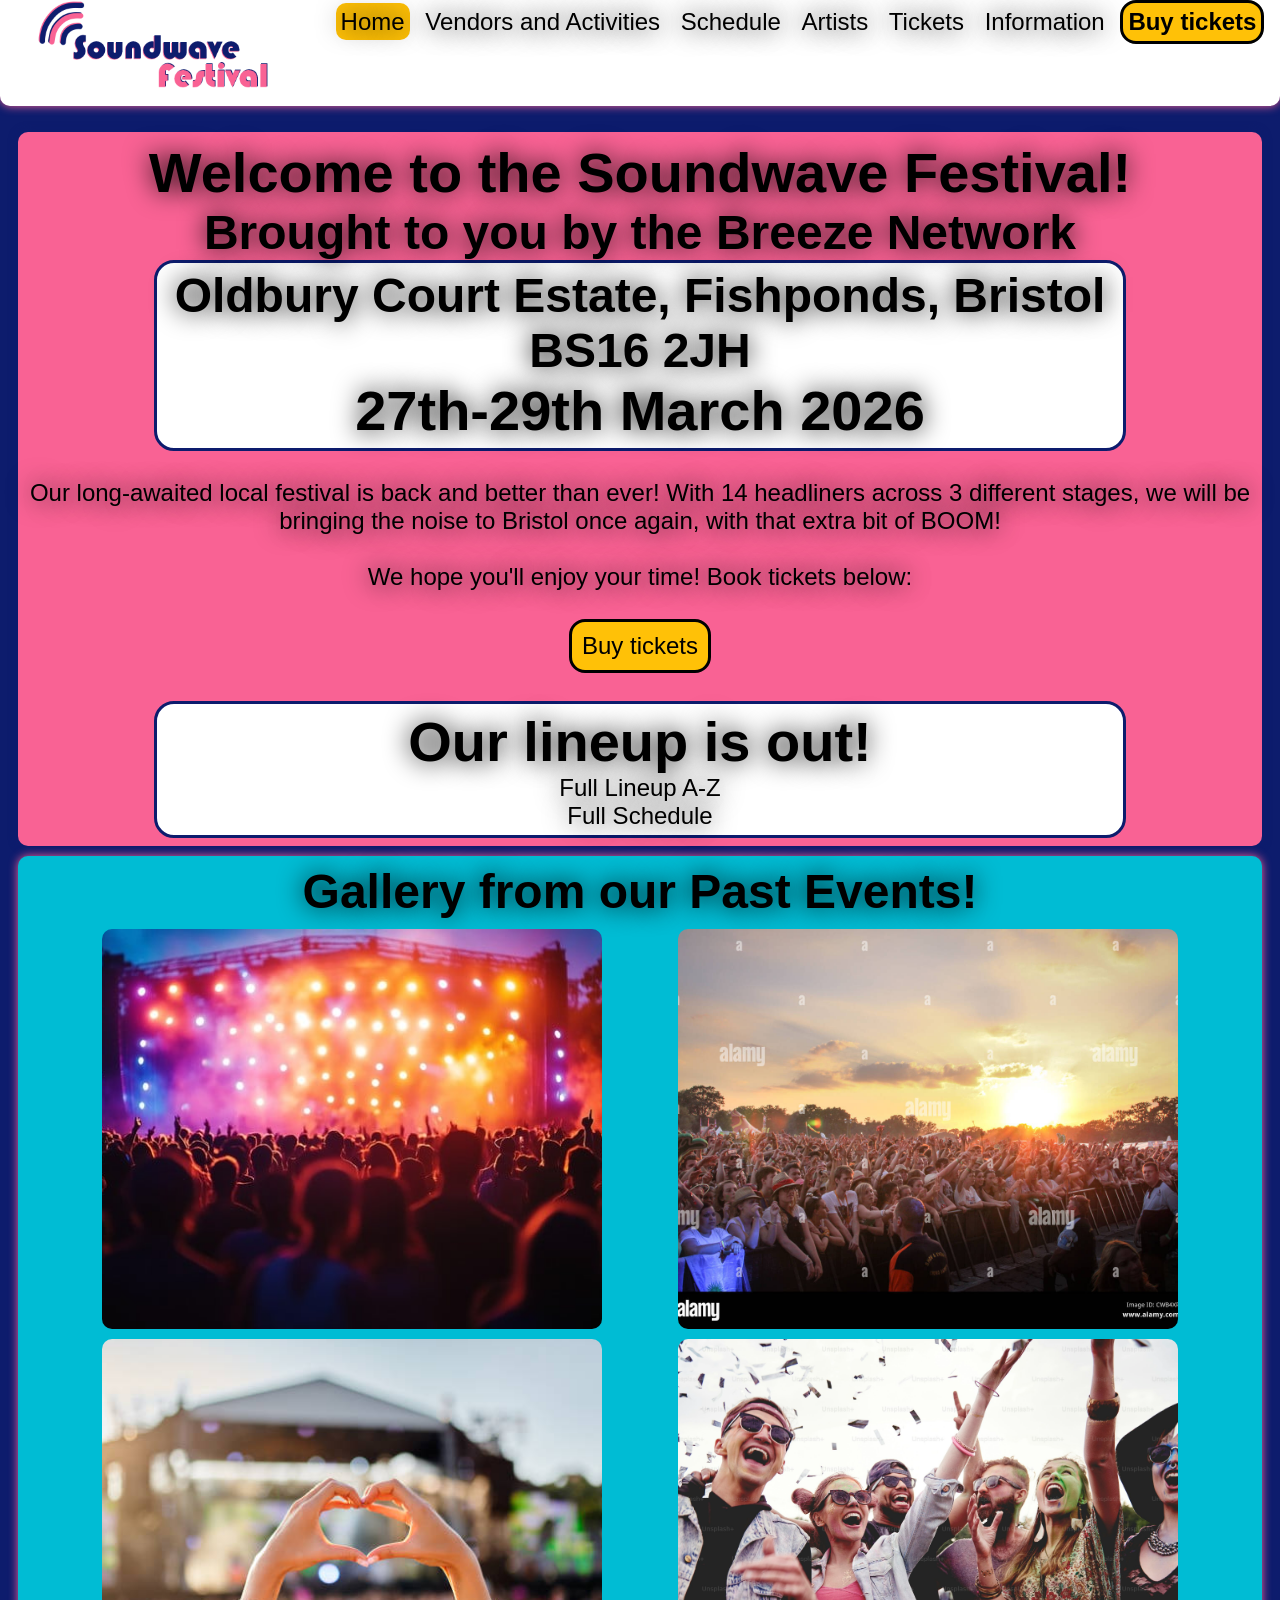
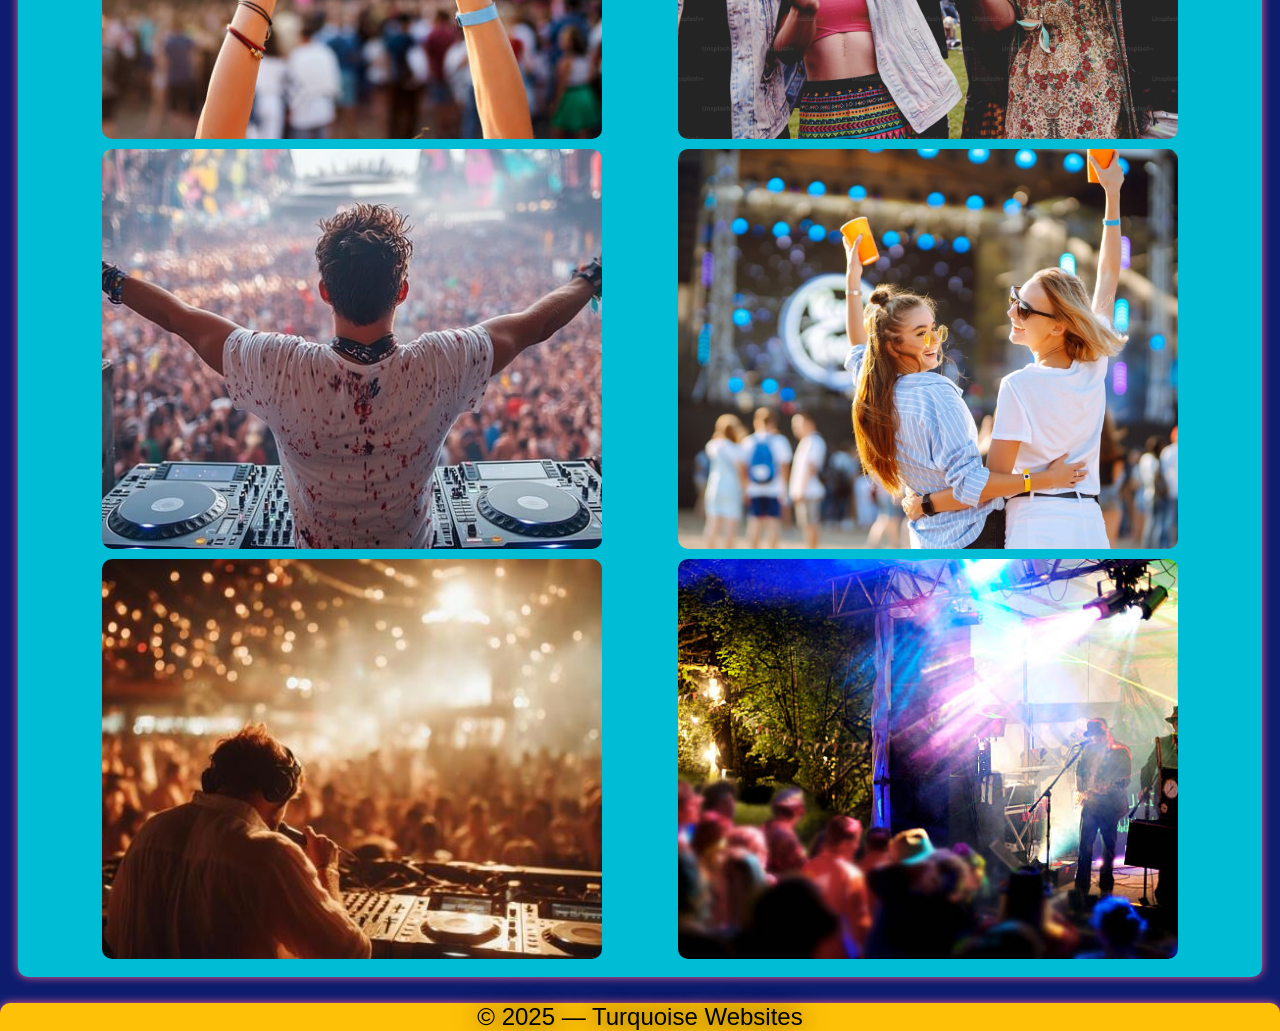
<file: html/index.html>
<!DOCTYPE html>
<html lang="en">
<head>
    <meta charset="UTF-8">
    <meta name="viewport" content="width=device-width, initial-scale=1.0">
    <link rel="icon" type="image/x-icon" href="img/logo1.png">
    <link rel="stylesheet" href="../css/style.css">
    <script src="../js/script.js"></script>
    <title>Soundwave Festival | Home
    </title>
</head>
<body>
    <header>
        <nav class="section-white">
            <div class="logo">
                <img src="img/event-logo.png" alt="logo">
            </div>
            <div class="hamburger-container">
                <div class="hamburger">
                    <!--checkbox-->
                    <input type="checkbox">

                    <!--3 spans-->
                    <span></span>
                    <span></span>
                    <span></span>

                    <!--menu items-->
                    <div class="hamburger-links">
                        <a href="index.html" class="active-hamburger">Home</a><br>
                        <a href="activities.html">Vendors and Activities</a><br>
                        <a href="schedule.html">Schedule</a><br>
                        <a href="artists-page.html">Artists</a><br>
                        <a href="tickets.html">Tickets</a><br>
                        <a href="contact-us.html">Information</a><br><br>
                        <a href="#" class="linkbutton"><strong>Buy tickets</strong></a>
                    </div>
                </div>
            </div>
            <div class="navbar">
                <a href="index.html" class="active-page">Home</a>
                <a href="activities.html">Vendors and Activities</a>
                <a href="schedule.html">Schedule</a>
                <a href="artists-page.html">Artists</a>
                <a href="tickets.html">Tickets</a>
                <a href="contact-us.html">Information</a>
                <a href="#" class="linkbutton" id="navbuytickets"><strong>Buy tickets</strong></a>
            </div>
        </nav>
    </header>
    <main>
        <section class="section-pink">
            <h1>Welcome to the Soundwave Festival!</h1>
            <!--img here? i need to make a logo-->
            <h2>Brought to you by the Breeze Network</h2>
            <div class="bgtext">
                <h2>Oldbury Court Estate, Fishponds, Bristol BS16 2JH</h2>
                <h1>27th-29th March 2026</h1>
            </div>
            <br>
            <p>Our long-awaited local festival is back and better than ever! With 14 headliners across 3 different stages, we will be bringing the noise to Bristol once again, with that extra bit of BOOM!</p>
            <br>
            <p>We hope you'll enjoy your time! Book tickets below:</p>
            <br>
            <div class="linkbutton">
                <a href="#">Buy tickets</a>
            </div>
            <br><br>
            <div class="bgtext">
                <h1>Our lineup is out!</h1>
                <a href="artists-page.html">Full Lineup A-Z</a><br>
                <a href="schedule.html">Full Schedule</a>
            </div>
        </section>

        <section class="section-turquoise">
            <h2>Gallery from our Past Events!</h2>
            <div class="gallery">
                <!--showcase of different images in a flexbox wrapper-->
                <img src="img/image01.png" alt="Image">
                <img src="img/image02.png" alt="Image">
                <img src="img/image03.png" alt="Image">
                <img src="img/image04.png" alt="Image">
                <img src="img/image05.png" alt="Image">
                <img src="img/image06.png" alt="Image">
                <img src="img/image07.png" alt="Image">
                <img src="img/image08.png" alt="Image">
            </div>
        </section>
    </main>
    <footer class="section-yellow">
        
        <span>&copy; 2025 &mdash; Turquoise Websites</span>
    </footer>
</body>
</html>
</file>
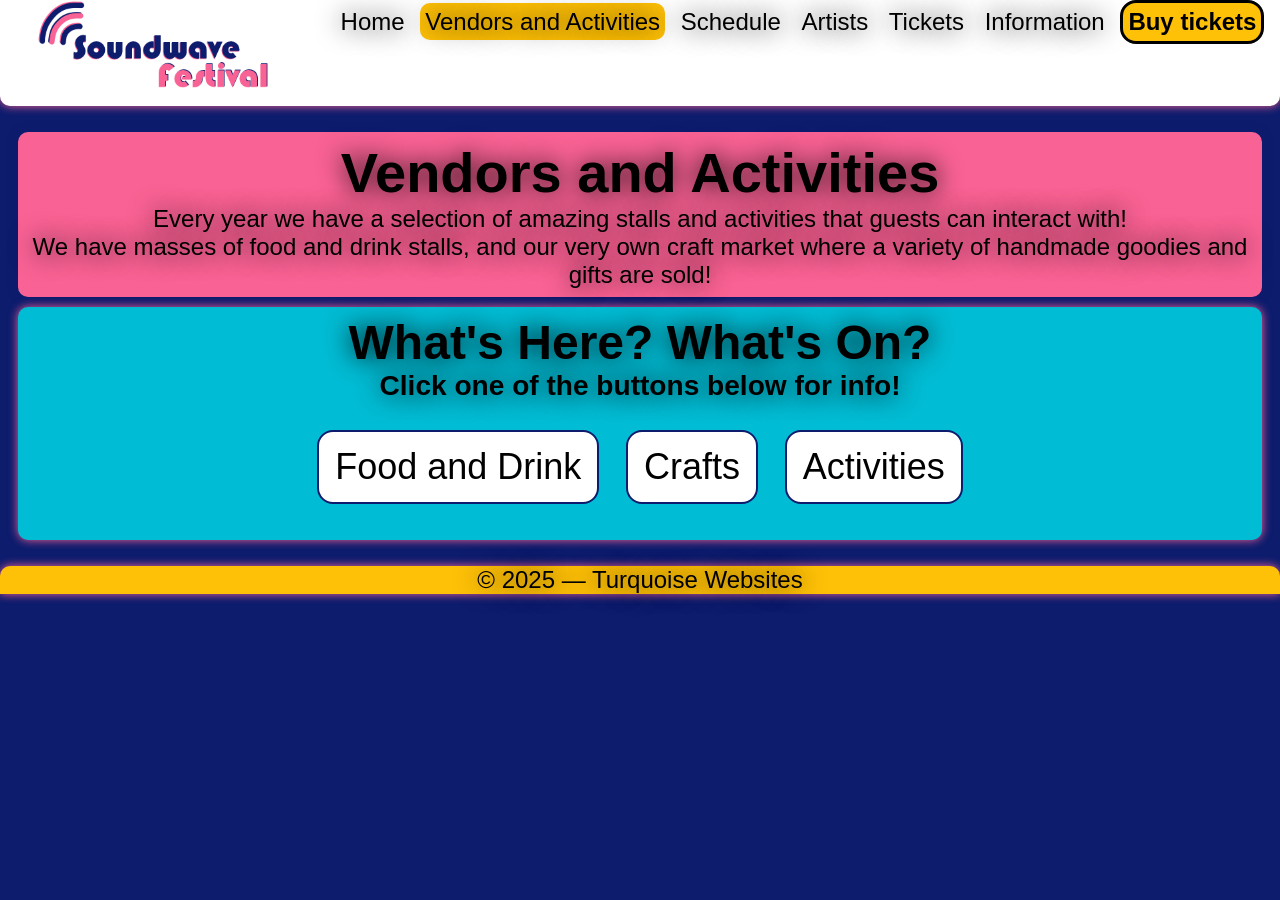
<file: html/activities.html>
<!DOCTYPE html>
<html lang="en">
<head>
    <meta charset="UTF-8">
    <meta name="viewport" content="width=device-width, initial-scale=1.0">
    <link rel="icon" type="image/x-icon" href="img/logo1.png">
    <link rel="stylesheet" href="../css/style.css">
    <script src="../js/script.js"></script>
    <title>Soundwave Festival | Vendors and Activities</title>
</head>
<body>
    <header>
        <nav class="section-white">
            <div class="logo">
                <img src="img/event-logo.png" alt="logo">
            </div>
            <div class="hamburger-container">
                <div class="hamburger">
                    <!--checkbox-->
                    <input type="checkbox">

                    <!--3 spans-->
                    <span></span>
                    <span></span>
                    <span></span>

                    <!--menu items-->
                    <div class="hamburger-links">
                        <a href="index.html">Home</a><br>
                        <a href="activities.html" class="active-hamburger">Vendors and Activities</a><br>
                        <a href="schedule.html">Schedule</a><br>
                        <a href="artists-page.html">Artists</a><br>
                        <a href="tickets.html">Tickets</a><br>
                        <a href="contact-us.html">Information</a><br><br>
                        <a href="#" class="linkbutton"><strong>Buy tickets</strong></a>
                    </div>
                </div>
            </div>
            <div class="navbar">
                <a href="index.html">Home</a>
                <a href="activities.html" class="active-page">Vendors and Activities</a>
                <a href="schedule.html">Schedule</a>
                <a href="artists-page.html">Artists</a>
                <a href="tickets.html">Tickets</a>
                <a href="contact-us.html">Information</a>
                <a href="#" class="linkbutton"><strong>Buy tickets</strong></a>
            </div>
        </nav>
    </header>
    <main>
        <section class="section-pink">
            <h1>Vendors and Activities</h1>
            <p>Every year we have a selection of amazing stalls and activities that guests can interact with!</p>
            <p>We have masses of food and drink stalls, and our very own craft market where a variety of handmade goodies and gifts are sold!</p>
        </section>

        <section class="section-turquoise">
            <h2>What's Here? What's On?</h2>
            <h3>Click one of the buttons below for info!</h3>
            <br>
            <div class="tab-container">
                <button class="tablinks" onclick="openTab(event, 'foodStalls')">Food and Drink</button>
                <button class="tablinks" onclick="openTab(event, 'crafts')">Crafts</button>
                <button class="tablinks" onclick="openTab(event, 'activities')">Activities</button>
            </div>
            <br>
            <div id="foodStalls" class="tabcontent">
                <h1 class="bgtext">Food Stalls A-Z</h1>
                <br>
                <ul>
                    <li>A Taste of The Asian Spice - Asian Fusion BBQ</li>
                    <li>Choco-Rock Your World - Handmade Chocolate Treats</li>
                    <li>Dan's Kitchen - Fries, Burgers, Pizzas, more</li>
                    <li>Delighto - Home-Made Ice Cream</li>
                    <li>Eatin' Vegan and Co. - Vegan Food</li>
                    <li>Greek Street Food - Chicken Gyros, Pork Gyros, Falafel, more</li>
                    <li>Green Greens - Salad Bar</li>
                    <li>Loaded - Burgers and Fries</li>
                    <li>Mexico Eateria - Tacos, Burritos, more</li>
                    <li>Supersonic Churros</li>
                    <li>Wafflelicious - Waffles</li>
                </ul>
                <br>
                <h1 class="bgtext">Drinks A-Z</h1>
                <br>
                <h2>18+ Only</h2>
                <ul>
                    <li>The Lounge - Bar</li>
                    <li>Soundwave Bar</li>
                </ul>
                <h2>All Ages</h2>
                <ul>
                    <li>More and More and More Milkshake</li>
                    <li>The Smoothie Tent</li>
                    <li>Tropical Escape - Summer-Themed Drinks</li>
                </ul>
                <br>
                <h3 class="bgtext">Also, look out for our giant water dispensers anywhere in the festival!</h3>
                <h4>They are constantly refilled to ensure no one goes dehydrated!</h4>
            </div>
            <div id="crafts" class="tabcontent">
                <h1 class="bgtext">Our Craft Market</h1>
                <br>
                <h3>Artwork Poster Stalls - list of vendors:</h3>
                <ul>
                    <li>A Tad Strange</li>
                    <li>Agent Stoates - Digital Artist</li>
                    <li>BreezyHarlequin</li>
                    <li>Flora Murdoch</li>
                    <li>FlyingSquirrelArt</li>
                    <li>John Ledger Art</li>
                    <li>Marzipansy</li>
                    <li>Squashnugget</li>
                    <li>Tetra Raccoon</li>
                </ul>
                <br>
                <h3>Other Craft Stalls - list:</h3>
                <ul>
                    <li>AmaryllisCoral - Handmade Coasters and Badges</li>
                    <li>Fantastic Flower Boxes - Handmade Wooden Craft Boxes</li>
                    <li>Ecletic Jewellery - Handmade Jewellery</li>
                    <li>Lush Official Stall - Handmade Cosmetics, Bath Bombs, Fragrances, more</li>
                    <li>Magnetic Games by The Royce Brothers</li>
                    <li>Mushroomy Miracles - Handmade Mushroom-Themed Stuff</li>
                    <li>Ocean Palace Custom Soaps</li>
                    <li>PikoPark - Coasters, Mugs, more</li>
                    <li>Splendiferous Creations - Handmade Cards, Posters, more</li>
                    <li>The Wyld - Fabric and Leather Earrings</li>
                    <li>ThriceCoffee's Shop - Magnets, Buttons, Badges, more</li>
                    <li>Ukiyo - Handmade Sewing Projects</li>
                </ul>
                <h2>18+ Only</h2>
                <ul>
                    <li>Craze's Tattoo Parlour</li>
                </ul>
                <br>
            </div>
            <div id="activities" class="tabcontent">
                <h1 class="bgtext">Interactive Activities and Events</h1>
                <br>
                <h3>Lawn Games - list:</h3>
                <ul>
                    <li>Giant Jenga</li>
                    <li>Croquet</li>
                    <li>Bocce Ball</li>
                    <li>Ring Toss</li>
                    <li>Cornhole</li>
                    <li>Horseshoes</li>
                    <li>Capture The Flag*</li>
                    <li>Skittles</li>
                    <li>Limbo</li>
                </ul>
                <br>
                <h3>Other Activities - list:</h3>
                <ul>
                    <li>Photo Zones</li>
                    <li>Face Painting</li>
                    <li>Art Workshops*</li>
                    <li>Raffles*</li>
                    <li>Motorcycle Stunt Shows - on the Promenade stage</li>
                    <li>Stand-Up Comedians - on the Big Top stage</li>
                    <li>Dress Up Area</li>
                </ul>
                <br>
                <p>* = these activities are split into a separate session/separate sessions at different times - check the schedule page for more info</p>
            </div>
        </section>
    </main>
    <footer class="section-yellow">
        
        <span>&copy; 2025 &mdash; Turquoise Websites</span>
    </footer>
</body>
</html>
</file>
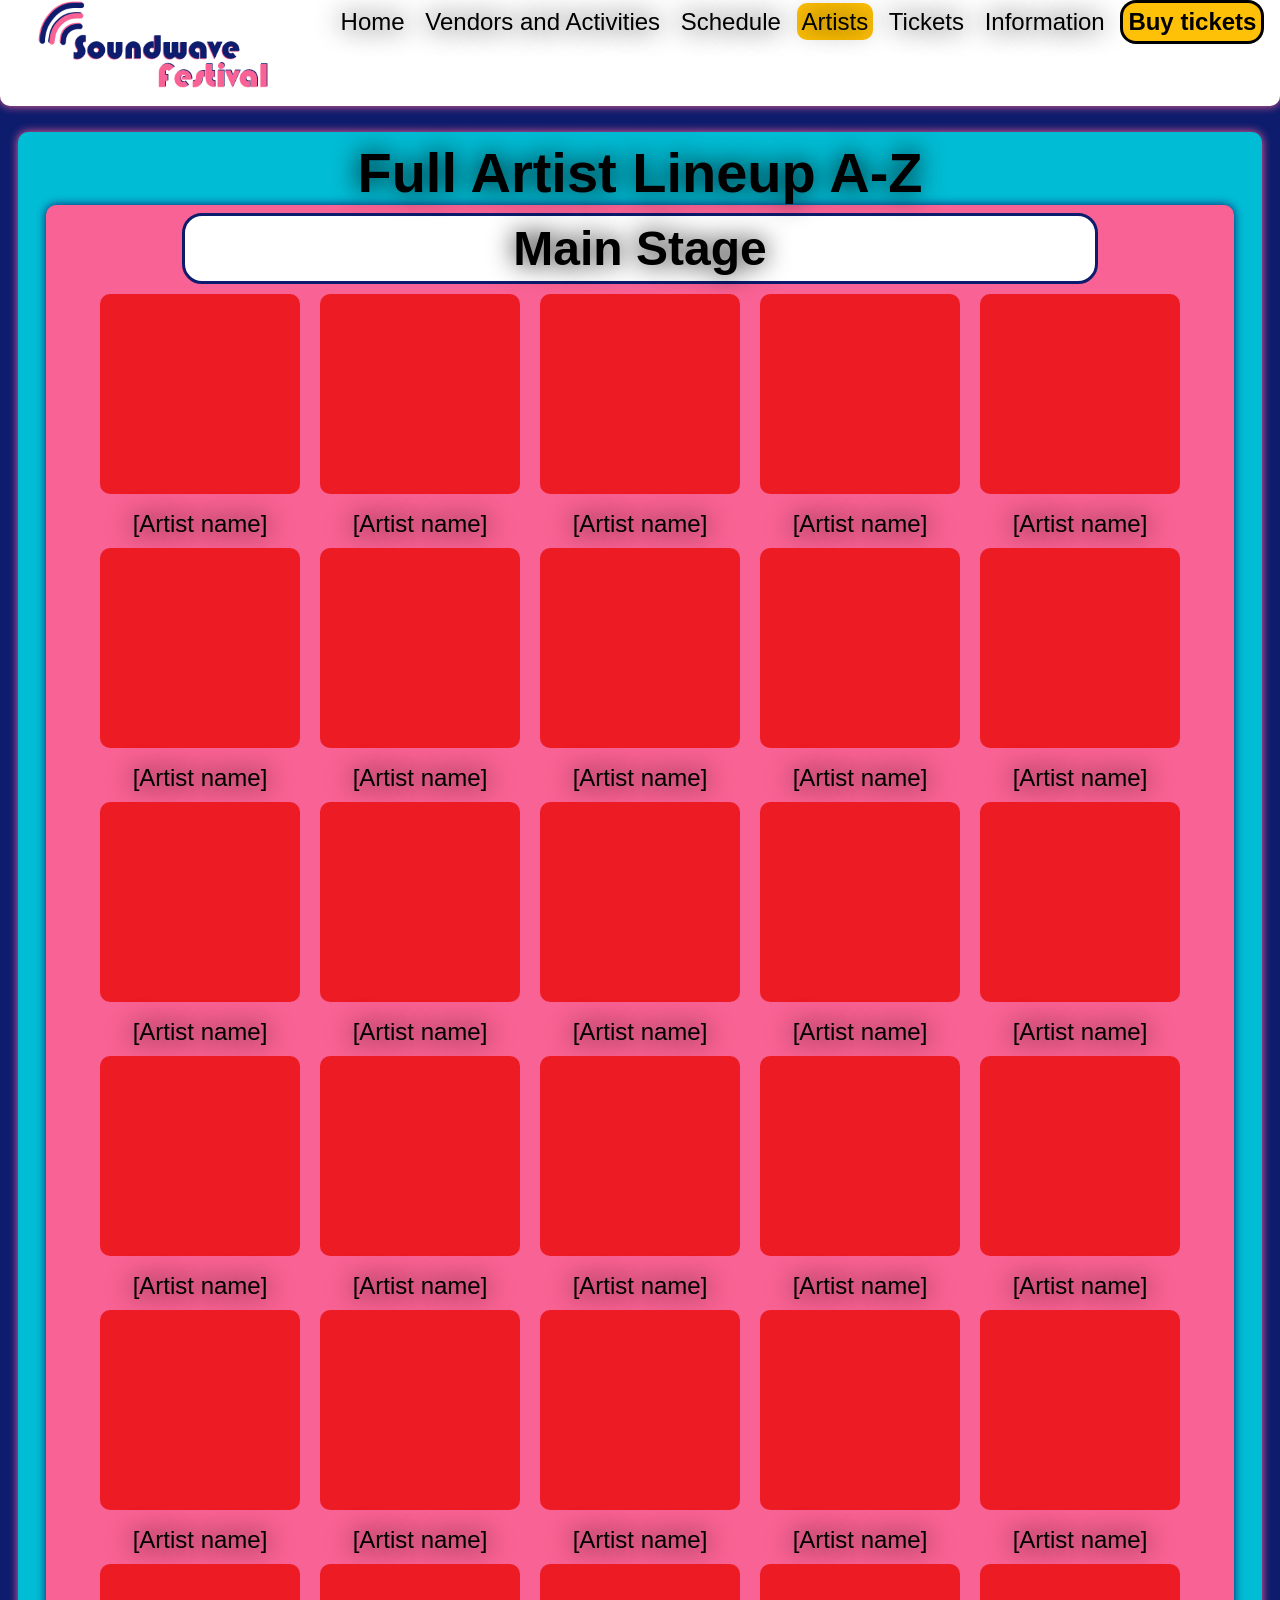
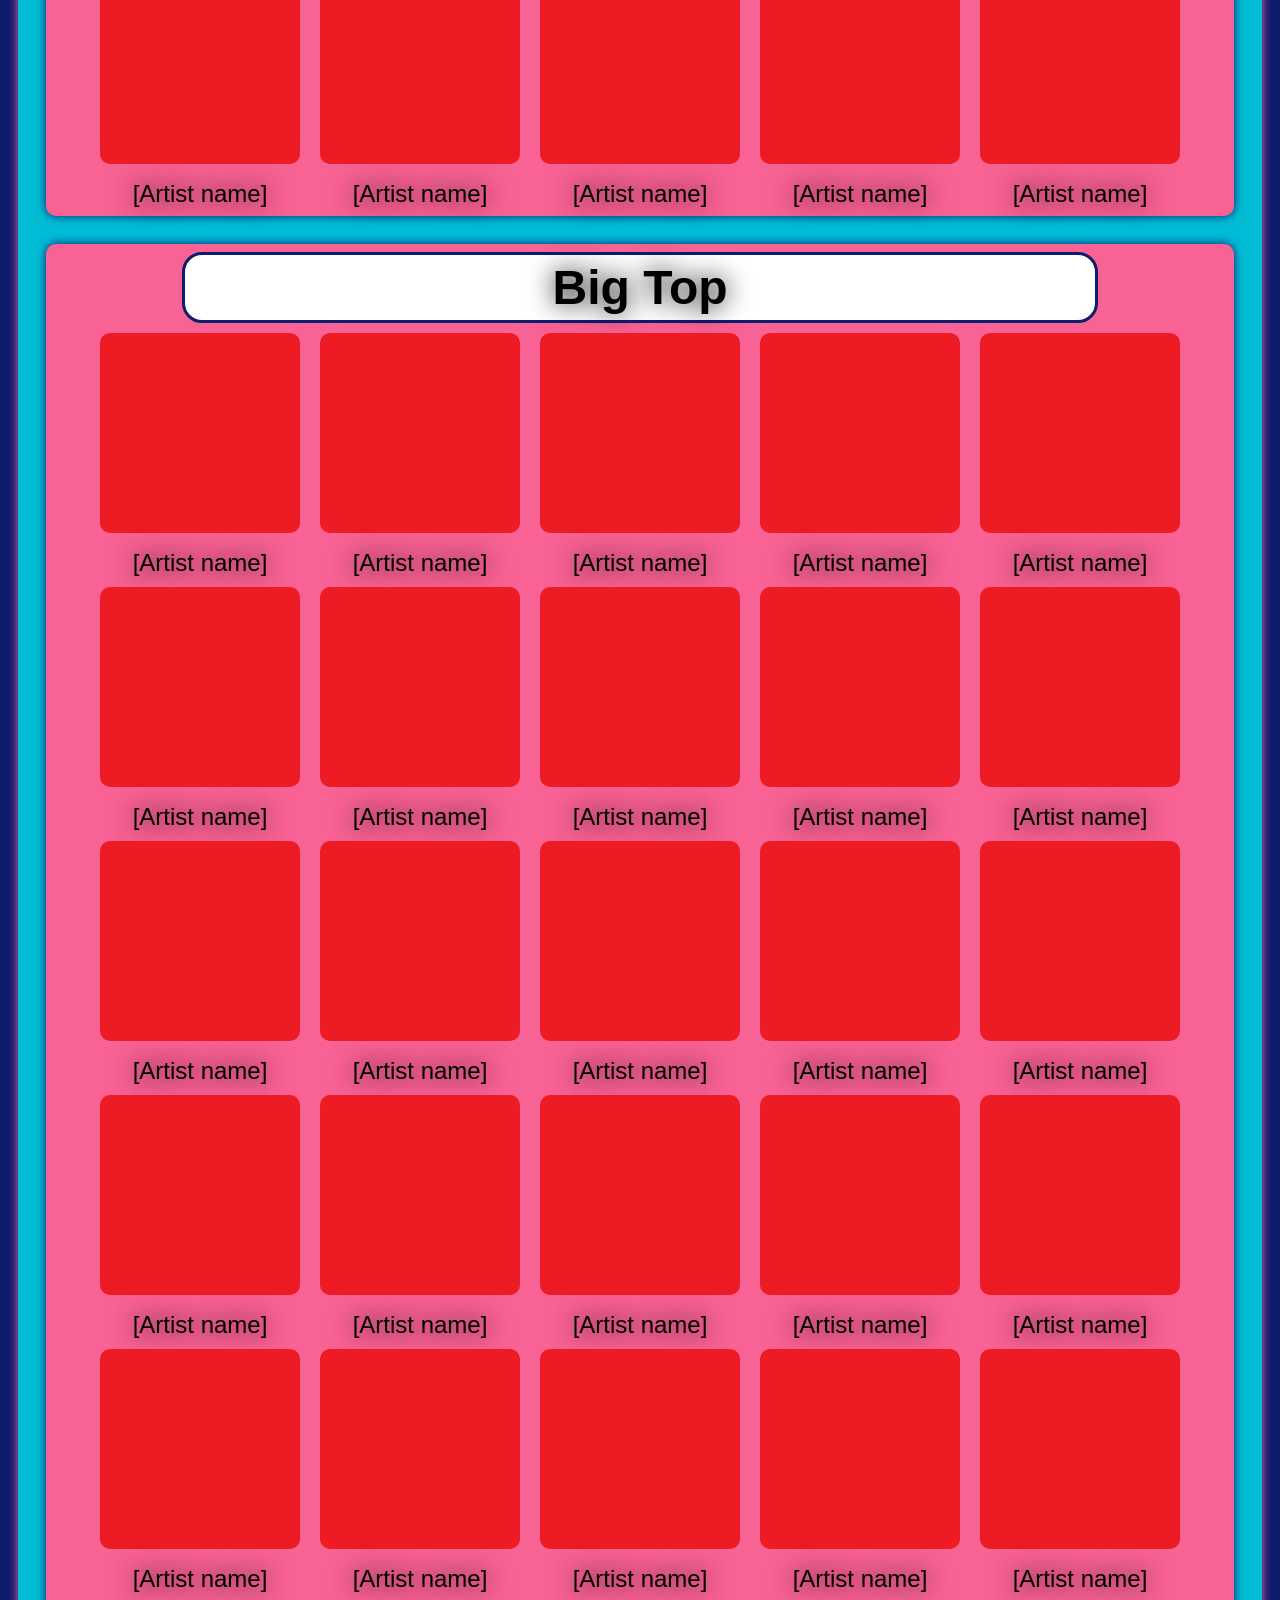
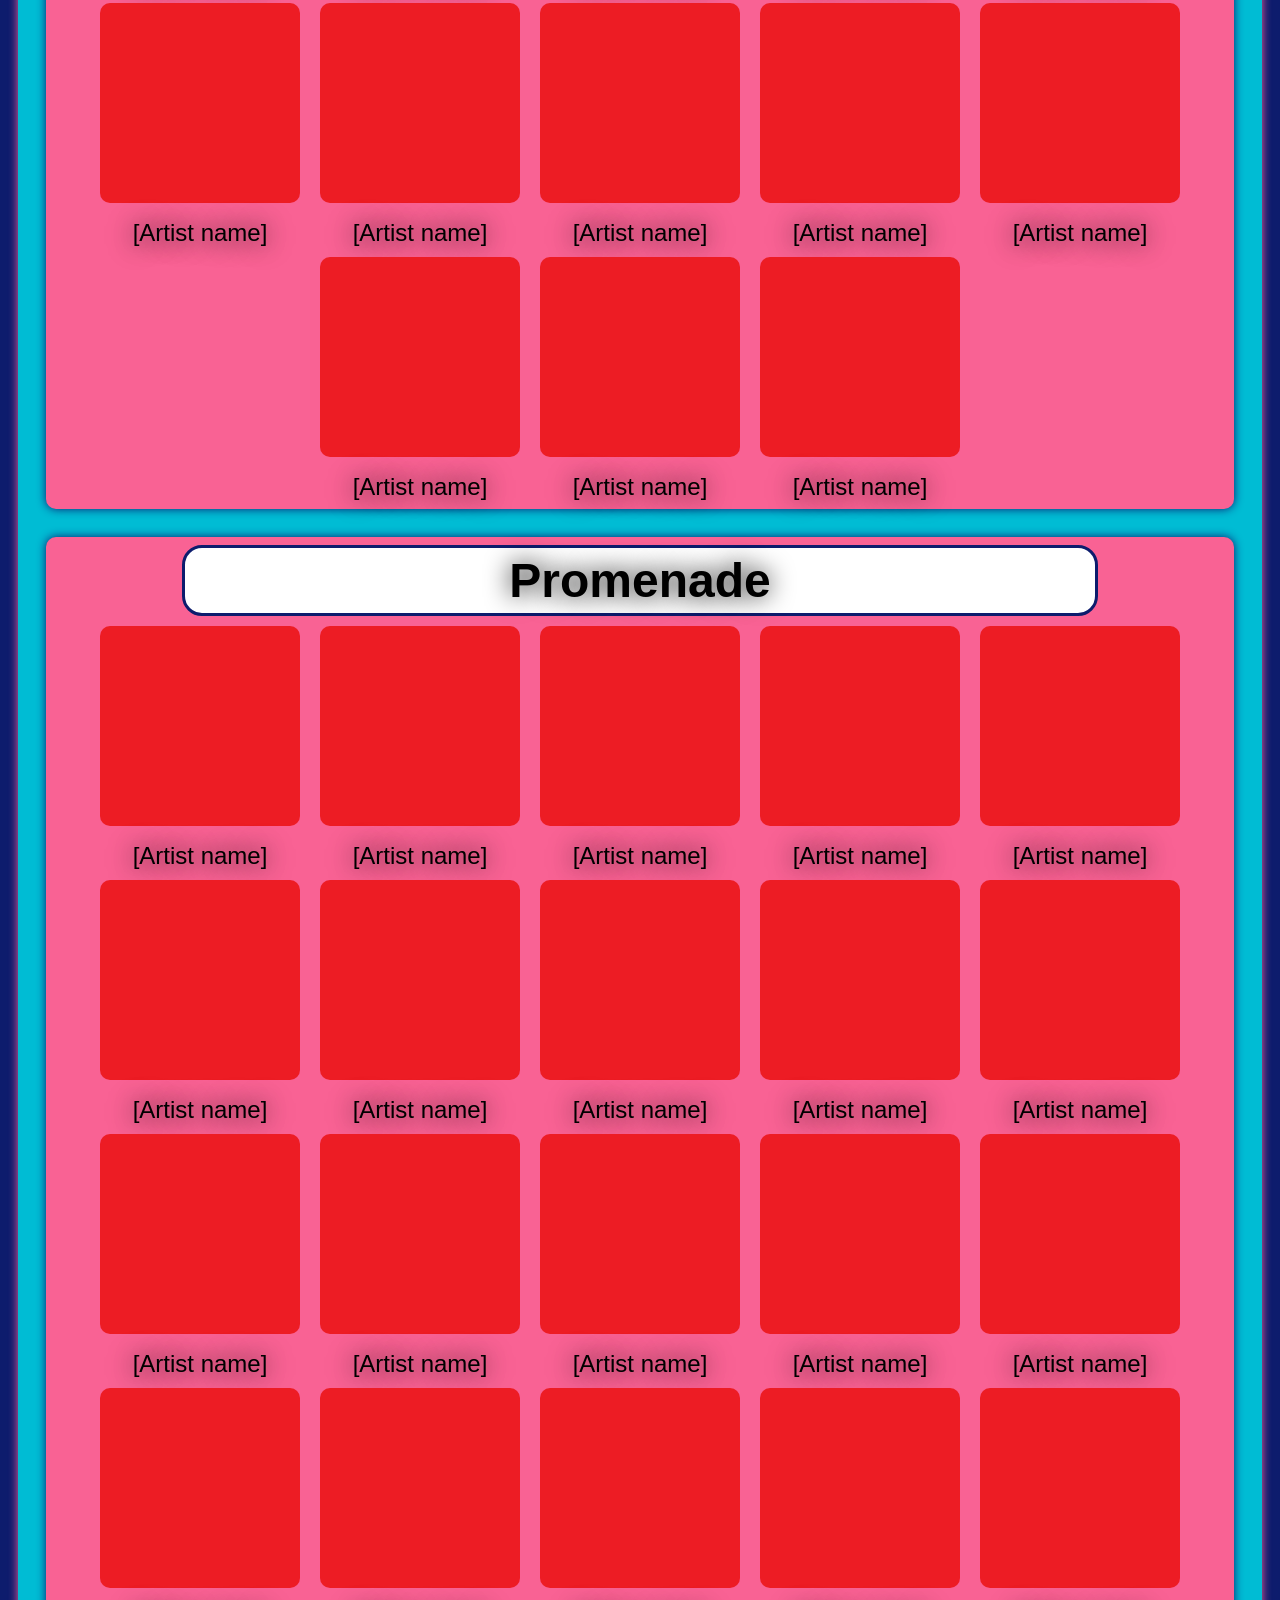
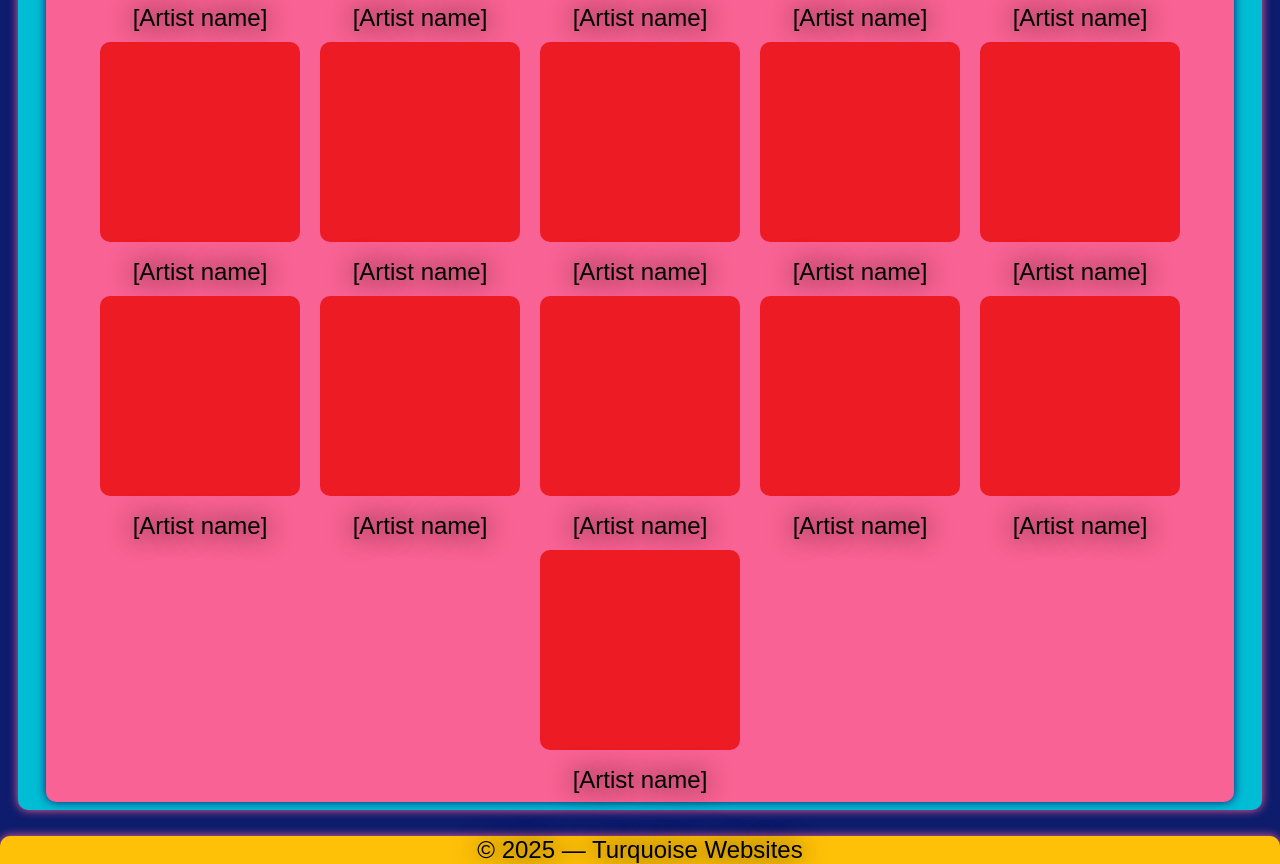
<file: html/artists-page.html>
<!DOCTYPE html>
<html lang="en">
<head>
    <meta charset="UTF-8">
    <meta name="viewport" content="width=device-width, initial-scale=1.0">
    <link rel="icon" type="image/x-icon" href="img/logo1.png">
    <link rel="stylesheet" href="../css/style.css">
    <script src="../js/script.js"></script>
    <title>Soundwave Festival | Artists</title>
</head>
<body>
    <header>
        <nav class="section-white">
            <div class="logo">
                <img src="img/event-logo.png" alt="logo">
            </div>
            <div class="hamburger-container">
                <div class="hamburger">
                    <!--checkbox-->
                    <input type="checkbox">

                    <!--3 spans-->
                    <span></span>
                    <span></span>
                    <span></span>

                    <!--menu items-->
                    <div class="hamburger-links">
                        <a href="index.html">Home</a><br>
                        <a href="activities.html">Vendors and Activities</a><br>
                        <a href="schedule.html">Schedule</a><br>
                        <a href="artists-page.html" class="active-hamburger">Artists</a><br>
                        <a href="tickets.html">Tickets</a><br>
                        <a href="contact-us.html">Information</a><br><br>
                        <a href="#" class="linkbutton"><strong>Buy tickets</strong></a>
                    </div>
                </div>
            </div>
            <div class="navbar">
                <a href="index.html">Home</a>
                <a href="activities.html">Vendors and Activities</a>
                <a href="schedule.html">Schedule</a>
                <a href="artists-page.html" class="active-page">Artists</a>
                <a href="tickets.html">Tickets</a>
                <a href="contact-us.html">Information</a>
                <a href="#" class="linkbutton"><strong>Buy tickets</strong></a>
            </div>
        </nav>
    </header>
    <main>
        <section class="section-turquoise">
            <h1>Full Artist Lineup A-Z</h1>
            <section class="section-pink"> <!--main stage listing-->
                <h2 class="bgtext">Main Stage</h2>
                <div class="artist-gallery"> <!--could use gallery for ease if possible?-->
                    <a href="#" class="artist">
                        <img src="img/placeholderimg2.png" alt="image">
                        <span>[Artist name]</span>
                    </a>
                    <a href="#" class="artist">
                        <img src="img/placeholderimg2.png" alt="image">
                        <span>[Artist name]</span>
                    </a>
                    <a href="#" class="artist">
                        <img src="img/placeholderimg2.png" alt="image">
                        <span>[Artist name]</span>
                    </a>
                    <a href="#" class="artist">
                        <img src="img/placeholderimg2.png" alt="image">
                        <span>[Artist name]</span>
                    </a>
                    <a href="#" class="artist">
                        <img src="img/placeholderimg2.png" alt="image">
                        <span>[Artist name]</span>
                    </a>
                    <a href="#" class="artist">
                        <img src="img/placeholderimg2.png" alt="image">
                        <span>[Artist name]</span>
                    </a>
                    <a href="#" class="artist">
                        <img src="img/placeholderimg2.png" alt="image">
                        <span>[Artist name]</span>
                    </a>
                    <a href="#" class="artist">
                        <img src="img/placeholderimg2.png" alt="image">
                        <span>[Artist name]</span>
                    </a>
                    <a href="#" class="artist">
                        <img src="img/placeholderimg2.png" alt="image">
                        <span>[Artist name]</span>
                    </a>
                    <a href="#" class="artist">
                        <img src="img/placeholderimg2.png" alt="image">
                        <span>[Artist name]</span>
                    </a>
                    <a href="#" class="artist">
                        <img src="img/placeholderimg2.png" alt="image">
                        <span>[Artist name]</span>
                    </a>
                    <a href="#" class="artist">
                        <img src="img/placeholderimg2.png" alt="image">
                        <span>[Artist name]</span>
                    </a>
                    <a href="#" class="artist">
                        <img src="img/placeholderimg2.png" alt="image">
                        <span>[Artist name]</span>
                    </a>
                    <a href="#" class="artist">
                        <img src="img/placeholderimg2.png" alt="image">
                        <span>[Artist name]</span>
                    </a>
                    <a href="#" class="artist">
                        <img src="img/placeholderimg2.png" alt="image">
                        <span>[Artist name]</span>
                    </a>
                    <a href="#" class="artist">
                        <img src="img/placeholderimg2.png" alt="image">
                        <span>[Artist name]</span>
                    </a>
                    <a href="#" class="artist">
                        <img src="img/placeholderimg2.png" alt="image">
                        <span>[Artist name]</span>
                    </a>
                    <a href="#" class="artist">
                        <img src="img/placeholderimg2.png" alt="image">
                        <span>[Artist name]</span>
                    </a>
                    <a href="#" class="artist">
                        <img src="img/placeholderimg2.png" alt="image">
                        <span>[Artist name]</span>
                    </a>
                    <a href="#" class="artist">
                        <img src="img/placeholderimg2.png" alt="image">
                        <span>[Artist name]</span>
                    </a>
                    <a href="#" class="artist">
                        <img src="img/placeholderimg2.png" alt="image">
                        <span>[Artist name]</span>
                    </a>
                    <a href="#" class="artist">
                        <img src="img/placeholderimg2.png" alt="image">
                        <span>[Artist name]</span>
                    </a>
                    <a href="#" class="artist">
                        <img src="img/placeholderimg2.png" alt="image">
                        <span>[Artist name]</span>
                    </a>
                    <a href="#" class="artist">
                        <img src="img/placeholderimg2.png" alt="image">
                        <span>[Artist name]</span>
                    </a>
                    <a href="#" class="artist">
                        <img src="img/placeholderimg2.png" alt="image">
                        <span>[Artist name]</span>
                    </a>
                    <a href="#" class="artist">
                        <img src="img/placeholderimg2.png" alt="image">
                        <span>[Artist name]</span>
                    </a>
                    <a href="#" class="artist">
                        <img src="img/placeholderimg2.png" alt="image">
                        <span>[Artist name]</span>
                    </a>
                    <a href="#" class="artist">
                        <img src="img/placeholderimg2.png" alt="image">
                        <span>[Artist name]</span>
                    </a>
                    <a href="#" class="artist">
                        <img src="img/placeholderimg2.png" alt="image">
                        <span>[Artist name]</span>
                    </a>
                    <a href="#" class="artist">
                        <img src="img/placeholderimg2.png" alt="image">
                        <span>[Artist name]</span>
                    </a>
                </div>
            </section>
            <br>
            <section class="section-pink"> <!--big top listing-->
                <h2 class="bgtext">Big Top</h2>
                <div class="artist-gallery">
                    <a href="#" class="artist">
                        <img src="img/placeholderimg2.png" alt="image">
                        <span>[Artist name]</span>
                    </a>
                    <a href="#" class="artist">
                        <img src="img/placeholderimg2.png" alt="image">
                        <span>[Artist name]</span>
                    </a>
                    <a href="#" class="artist">
                        <img src="img/placeholderimg2.png" alt="image">
                        <span>[Artist name]</span>
                    </a>
                    <a href="#" class="artist">
                        <img src="img/placeholderimg2.png" alt="image">
                        <span>[Artist name]</span>
                    </a>
                    <a href="#" class="artist">
                        <img src="img/placeholderimg2.png" alt="image">
                        <span>[Artist name]</span>
                    </a>
                    <a href="#" class="artist">
                        <img src="img/placeholderimg2.png" alt="image">
                        <span>[Artist name]</span>
                    </a>
                    <a href="#" class="artist">
                        <img src="img/placeholderimg2.png" alt="image">
                        <span>[Artist name]</span>
                    </a>
                    <a href="#" class="artist">
                        <img src="img/placeholderimg2.png" alt="image">
                        <span>[Artist name]</span>
                    </a>
                    <a href="#" class="artist">
                        <img src="img/placeholderimg2.png" alt="image">
                        <span>[Artist name]</span>
                    </a>
                    <a href="#" class="artist">
                        <img src="img/placeholderimg2.png" alt="image">
                        <span>[Artist name]</span>
                    </a>
                    <a href="#" class="artist">
                        <img src="img/placeholderimg2.png" alt="image">
                        <span>[Artist name]</span>
                    </a>
                    <a href="#" class="artist">
                        <img src="img/placeholderimg2.png" alt="image">
                        <span>[Artist name]</span>
                    </a>
                    <a href="#" class="artist">
                        <img src="img/placeholderimg2.png" alt="image">
                        <span>[Artist name]</span>
                    </a>
                    <a href="#" class="artist">
                        <img src="img/placeholderimg2.png" alt="image">
                        <span>[Artist name]</span>
                    </a>
                    <a href="#" class="artist">
                        <img src="img/placeholderimg2.png" alt="image">
                        <span>[Artist name]</span>
                    </a>
                    <a href="#" class="artist">
                        <img src="img/placeholderimg2.png" alt="image">
                        <span>[Artist name]</span>
                    </a>
                    <a href="#" class="artist">
                        <img src="img/placeholderimg2.png" alt="image">
                        <span>[Artist name]</span>
                    </a>
                    <a href="#" class="artist">
                        <img src="img/placeholderimg2.png" alt="image">
                        <span>[Artist name]</span>
                    </a>
                    <a href="#" class="artist">
                        <img src="img/placeholderimg2.png" alt="image">
                        <span>[Artist name]</span>
                    </a>
                    <a href="#" class="artist">
                        <img src="img/placeholderimg2.png" alt="image">
                        <span>[Artist name]</span>
                    </a>
                    <a href="#" class="artist">
                        <img src="img/placeholderimg2.png" alt="image">
                        <span>[Artist name]</span>
                    </a>
                    <a href="#" class="artist">
                        <img src="img/placeholderimg2.png" alt="image">
                        <span>[Artist name]</span>
                    </a>
                    <a href="#" class="artist">
                        <img src="img/placeholderimg2.png" alt="image">
                        <span>[Artist name]</span>
                    </a>
                    <a href="#" class="artist">
                        <img src="img/placeholderimg2.png" alt="image">
                        <span>[Artist name]</span>
                    </a>
                    <a href="#" class="artist">
                        <img src="img/placeholderimg2.png" alt="image">
                        <span>[Artist name]</span>
                    </a>
                    <a href="#" class="artist">
                        <img src="img/placeholderimg2.png" alt="image">
                        <span>[Artist name]</span>
                    </a>
                    <a href="#" class="artist">
                        <img src="img/placeholderimg2.png" alt="image">
                        <span>[Artist name]</span>
                    </a>
                    <a href="#" class="artist">
                        <img src="img/placeholderimg2.png" alt="image">
                        <span>[Artist name]</span>
                    </a>
                    <a href="#" class="artist">
                        <img src="img/placeholderimg2.png" alt="image">
                        <span>[Artist name]</span>
                    </a>
                    <a href="#" class="artist">
                        <img src="img/placeholderimg2.png" alt="image">
                        <span>[Artist name]</span>
                    </a>
                    <a href="#" class="artist">
                        <img src="img/placeholderimg2.png" alt="image">
                        <span>[Artist name]</span>
                    </a>
                    <a href="#" class="artist">
                        <img src="img/placeholderimg2.png" alt="image">
                        <span>[Artist name]</span>
                    </a>
                    <a href="#" class="artist">
                        <img src="img/placeholderimg2.png" alt="image">
                        <span>[Artist name]</span>
                    </a>
                </div>
            </section>
            <br>
            <section class="section-pink"> <!--promenade listing-->
                <h2 class="bgtext">Promenade</h2>
                <div class="artist-gallery">
                    <a href="#" class="artist">
                        <img src="img/placeholderimg2.png" alt="image">
                        <span>[Artist name]</span>
                    </a>
                    <a href="#" class="artist">
                        <img src="img/placeholderimg2.png" alt="image">
                        <span>[Artist name]</span>
                    </a>
                    <a href="#" class="artist">
                        <img src="img/placeholderimg2.png" alt="image">
                        <span>[Artist name]</span>
                    </a>
                    <a href="#" class="artist">
                        <img src="img/placeholderimg2.png" alt="image">
                        <span>[Artist name]</span>
                    </a>
                    <a href="#" class="artist">
                        <img src="img/placeholderimg2.png" alt="image">
                        <span>[Artist name]</span>
                    </a>
                    <a href="#" class="artist">
                        <img src="img/placeholderimg2.png" alt="image">
                        <span>[Artist name]</span>
                    </a>
                    <a href="#" class="artist">
                        <img src="img/placeholderimg2.png" alt="image">
                        <span>[Artist name]</span>
                    </a>
                    <a href="#" class="artist">
                        <img src="img/placeholderimg2.png" alt="image">
                        <span>[Artist name]</span>
                    </a>
                    <a href="#" class="artist">
                        <img src="img/placeholderimg2.png" alt="image">
                        <span>[Artist name]</span>
                    </a>
                    <a href="#" class="artist">
                        <img src="img/placeholderimg2.png" alt="image">
                        <span>[Artist name]</span>
                    </a>
                    <a href="#" class="artist">
                        <img src="img/placeholderimg2.png" alt="image">
                        <span>[Artist name]</span>
                    </a>
                    <a href="#" class="artist">
                        <img src="img/placeholderimg2.png" alt="image">
                        <span>[Artist name]</span>
                    </a>
                    <a href="#" class="artist">
                        <img src="img/placeholderimg2.png" alt="image">
                        <span>[Artist name]</span>
                    </a>
                    <a href="#" class="artist">
                        <img src="img/placeholderimg2.png" alt="image">
                        <span>[Artist name]</span>
                    </a>
                    <a href="#" class="artist">
                        <img src="img/placeholderimg2.png" alt="image">
                        <span>[Artist name]</span>
                    </a>
                    <a href="#" class="artist">
                        <img src="img/placeholderimg2.png" alt="image">
                        <span>[Artist name]</span>
                    </a>
                    <a href="#" class="artist">
                        <img src="img/placeholderimg2.png" alt="image">
                        <span>[Artist name]</span>
                    </a>
                    <a href="#" class="artist">
                        <img src="img/placeholderimg2.png" alt="image">
                        <span>[Artist name]</span>
                    </a>
                    <a href="#" class="artist">
                        <img src="img/placeholderimg2.png" alt="image">
                        <span>[Artist name]</span>
                    </a>
                    <a href="#" class="artist">
                        <img src="img/placeholderimg2.png" alt="image">
                        <span>[Artist name]</span>
                    </a>
                    <a href="#" class="artist">
                        <img src="img/placeholderimg2.png" alt="image">
                        <span>[Artist name]</span>
                    </a>
                    <a href="#" class="artist">
                        <img src="img/placeholderimg2.png" alt="image">
                        <span>[Artist name]</span>
                    </a>
                    <a href="#" class="artist">
                        <img src="img/placeholderimg2.png" alt="image">
                        <span>[Artist name]</span>
                    </a>
                    <a href="#" class="artist">
                        <img src="img/placeholderimg2.png" alt="image">
                        <span>[Artist name]</span>
                    </a>
                    <a href="#" class="artist">
                        <img src="img/placeholderimg2.png" alt="image">
                        <span>[Artist name]</span>
                    </a>
                    <a href="#" class="artist">
                        <img src="img/placeholderimg2.png" alt="image">
                        <span>[Artist name]</span>
                    </a>
                    <a href="#" class="artist">
                        <img src="img/placeholderimg2.png" alt="image">
                        <span>[Artist name]</span>
                    </a>
                    <a href="#" class="artist">
                        <img src="img/placeholderimg2.png" alt="image">
                        <span>[Artist name]</span>
                    </a>
                    <a href="#" class="artist">
                        <img src="img/placeholderimg2.png" alt="image">
                        <span>[Artist name]</span>
                    </a>
                    <a href="#" class="artist">
                        <img src="img/placeholderimg2.png" alt="image">
                        <span>[Artist name]</span>
                    </a>
                    <a href="#" class="artist">
                        <img src="img/placeholderimg2.png" alt="image">
                        <span>[Artist name]</span>
                    </a>
                </div>
            </section>
        </section>
    </main>
    <footer class="section-yellow">
        
        <span>&copy; 2025 &mdash; Turquoise Websites</span>
    </footer>
</body>
</html>
</file>
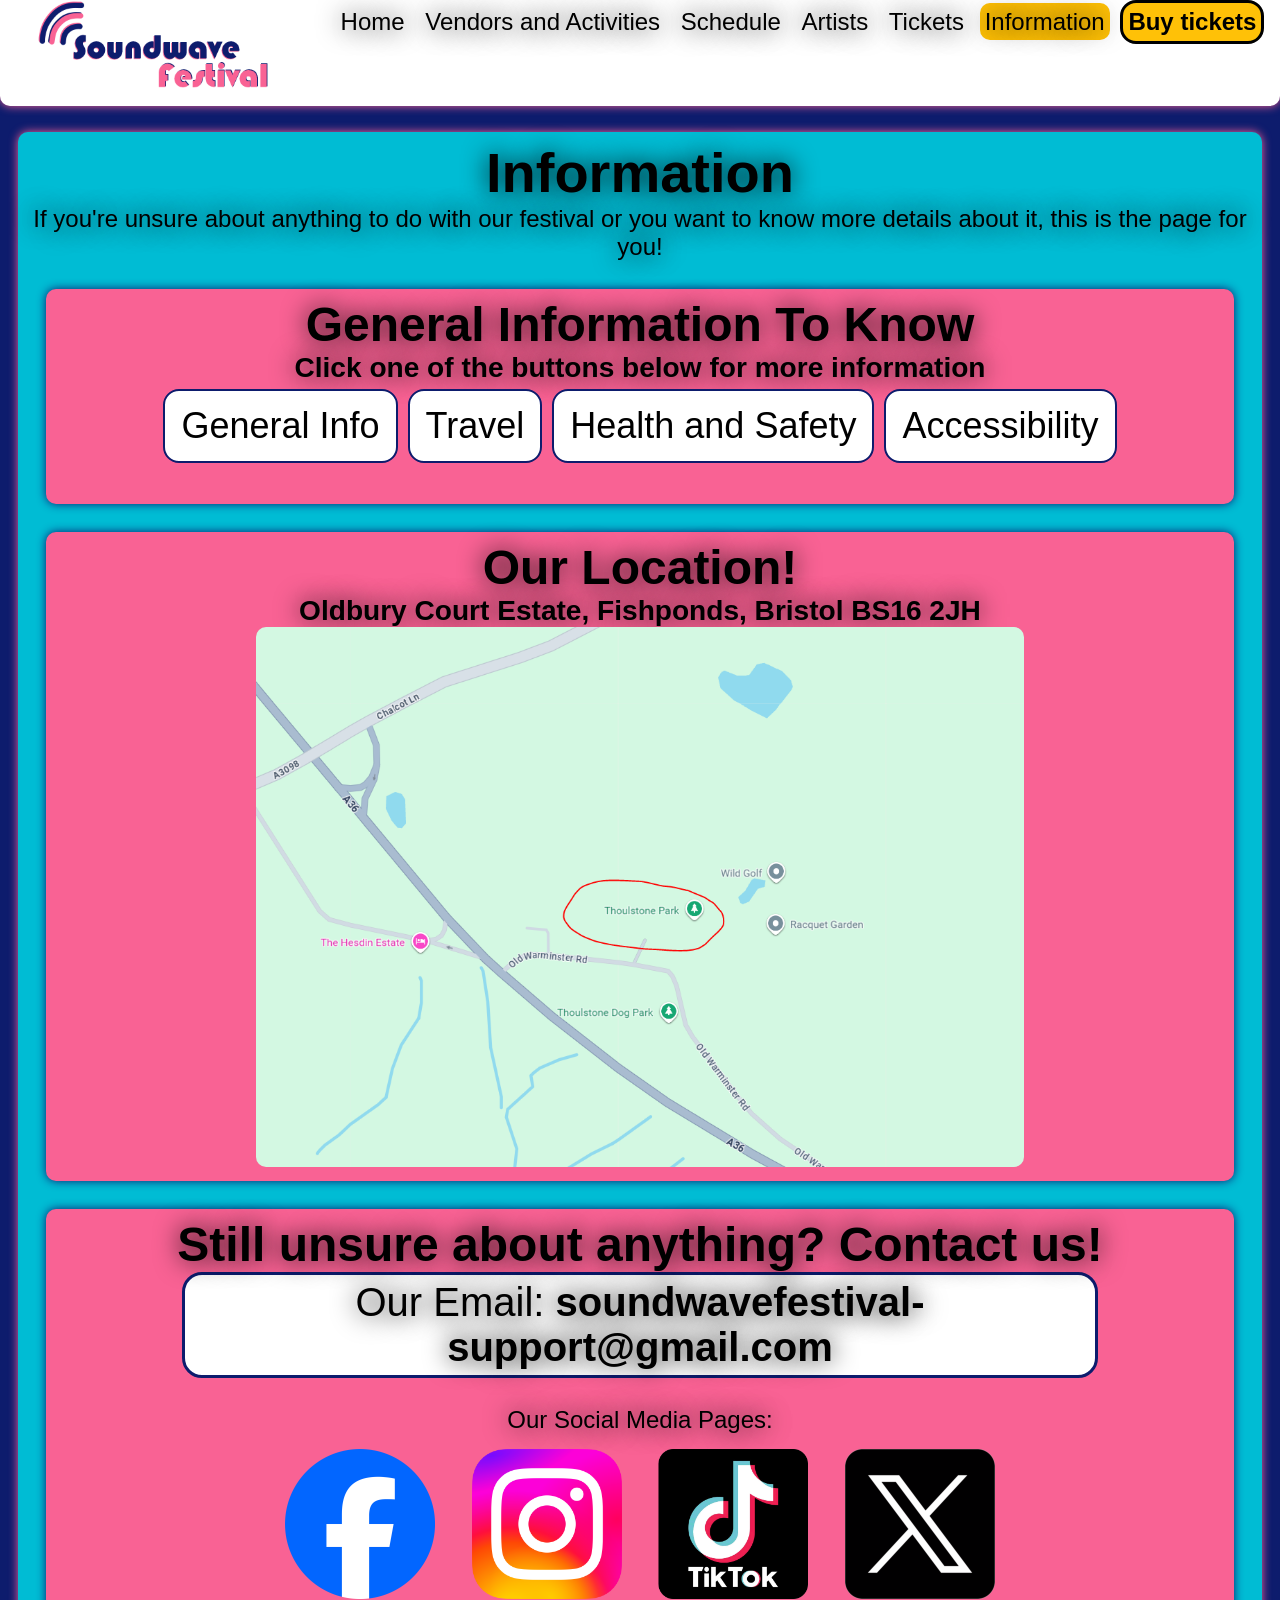
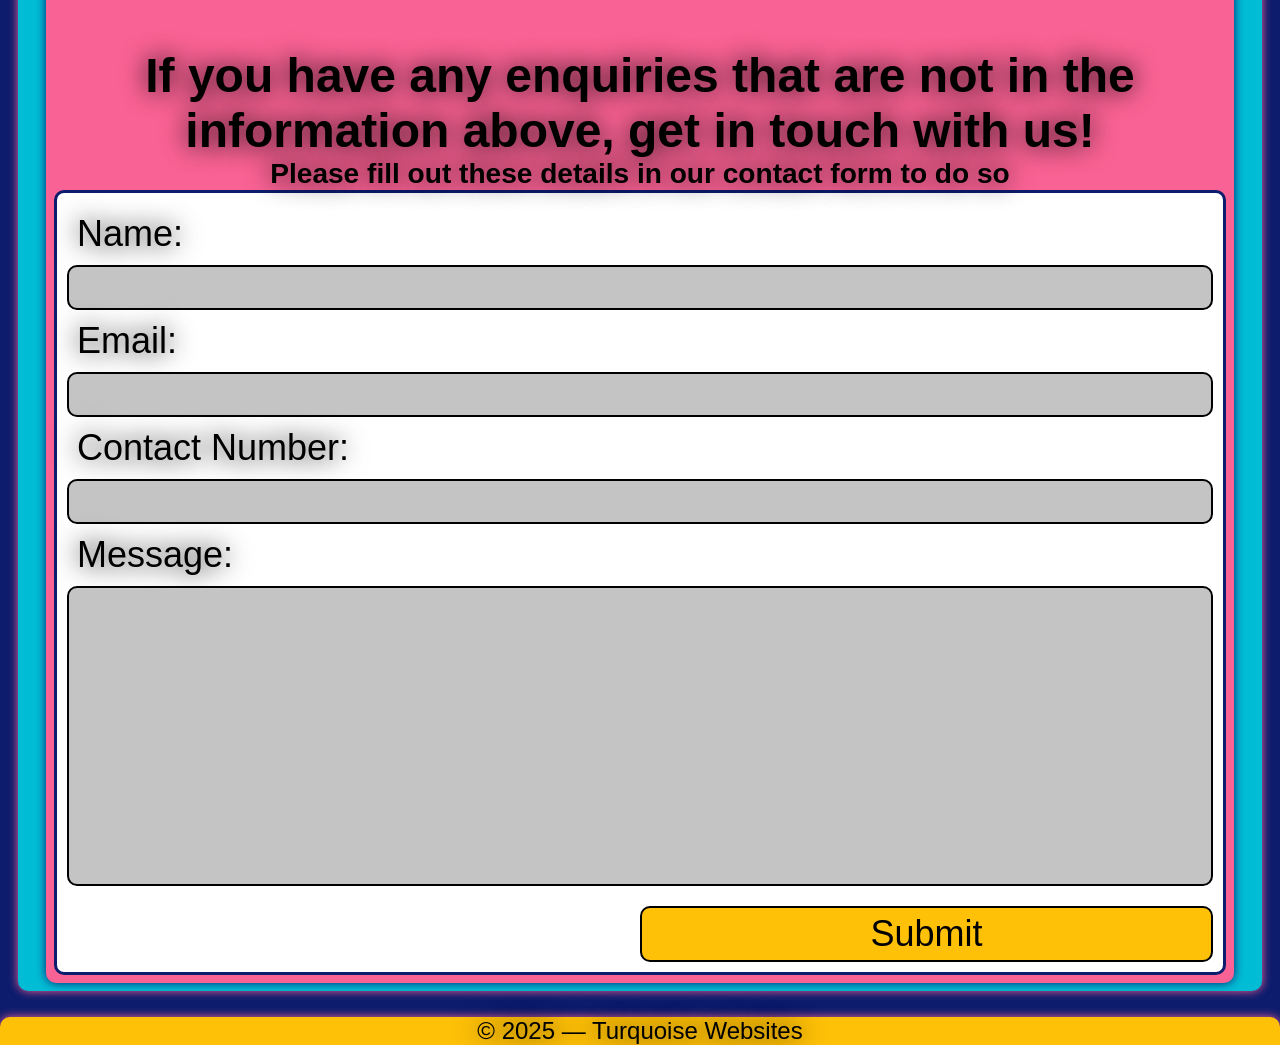
<file: html/contact-us.html>
<!DOCTYPE html>
<html lang="en">
<head>
    <meta charset="UTF-8">
    <meta name="viewport" content="width=device-width, initial-scale=1.0">
    <link rel="icon" type="image/x-icon" href="img/logo1.png">
    <link rel="stylesheet" href="../css/style.css">
    <script src="../js/script.js"></script>
    <title>Soundwave Festival | Information</title>
</head>
<body>
    <header>
        <nav class="section-white">
            <div class="logo">
                <img src="img/event-logo.png" alt="logo">
            </div>
            <div class="hamburger-container">
                <div class="hamburger">
                    <!--checkbox-->
                    <input type="checkbox">

                    <!--3 spans-->
                    <span></span>
                    <span></span>
                    <span></span>

                    <!--menu items-->
                    <div class="hamburger-links">
                        <a href="index.html">Home</a><br>
                        <a href="activities.html">Vendors and Activities</a><br>
                        <a href="schedule.html">Schedule</a><br>
                        <a href="artists-page.html">Artists</a><br>
                        <a href="tickets.html">Tickets</a><br>
                        <a href="contact-us.html" class="active-hamburger">Information</a><br><br>
                        <a href="#" class="linkbutton"><strong>Buy tickets</strong></a>
                    </div>
                </div>
            </div>
            <div class="navbar">
                <a href="index.html">Home</a>
                <a href="activities.html">Vendors and Activities</a>
                <a href="schedule.html">Schedule</a>
                <a href="artists-page.html">Artists</a>
                <a href="tickets.html">Tickets</a>
                <a href="contact-us.html" class="active-page">Information</a>
                <a href="#" class="linkbutton"><strong>Buy tickets</strong></a>
            </div>
        </nav>
    </header>
    <main>
        <section class="section-turquoise">
            <h1>Information</h1>
            <p>If you're unsure about anything to do with our festival or you want to know more details about it, this is the page for you!</p>
            <br>
            <section class="section-pink">
                <h2>General Information To Know</h2>
                <h3>Click one of the buttons below for more information</h3>
                <div class="tab-container" id="contact-buttons">
                    <button class="tablinks" onclick="openTab(event, 'generalInfo')">General Info</button>
                    <button class="tablinks" onclick="openTab(event, 'travel')">Travel</button>
                    <button class="tablinks" onclick="openTab(event, 'health-safety')">Health and Safety</button>
                    <button class="tablinks" onclick="openTab(event, 'accessibility')">Accessibility</button>
                </div>
                <br>
                <div id="generalInfo" class="tabcontent">
                    <h2>General Info</h2>
                    <br>
                    <h3>Opening Times</h3>
                    <p>Our site opens at 4pm on the Thursday before the festival starts &#40;the 26th&#41;, to ensure that everyone settles into the site before the major events happen.</p>
                    <p>Some of our food and drink stalls will be open at that time too, so there will be no worries about starving during that time!</p>
                    <p><strong>The site will be closed on the Monday after the festival &#40;the 30th&#41; at 2pm, so make sure that you are all packed by that time.</strong></p>
                    <br>
                    <h3>What Can I Bring With Me?</h3>
                    <p>We do have rules about what you can bring in - info on what things you cannot bring in are in the Health and Safety tab.</p>
                    <p>As part of our commitment to reducing plastic waste we have our refillable giant water dispensers, which are around the site. We actively encourage you to bring in empty refillable drinks bottles that you can fill up, so that you can keep hydrated at all times.</p>
                    <p>Please dispose of your litter responsibly. There are recycling bins and general waste bins throughout the festival site.</p>
                    <p>Please recycle all of your cups by retuening to our designated 'cup return points'. These will be near our drink stalls and bars.</p>
                    <p>Camping style chairs and inflatable seating are allowed on-site, but please be aware that there will be designated points near the stages beyond which you will not be able to take those items. Look out for signage on the site.</p>
                    <p>If you're bringing a baby, you can bring in formula milk powder to mic up or food in pouches for them, but please no glass. For anyone else, food will only be allowed to eat in the campsite and our designated seated areas around the festival site.</p>
                    <br>
                    <p><strong>If you have any enquiries that are not listed here, please use the form that is on the page, below the location map.</strong></p>
                </div>
                <div id="travel" class="tabcontent">
                    <h2>Travel</h2>
                    <br>
                    <h2>How To Get To Our Location!</h2>
                    <br>
                    <a href="#location">Click here to see our location</a>
                    <br>
                    <h3>Don't Have A Car?</h3>
                    <p>No problem! All you need to do is get a train to Bristol Temple Meads, Lawrence Hill or Stapleton Road, and then get our exclusive festival bus from those stops to our location!</p>
                    <p>The shuttle service will operate every 10 minutes from Thursday 26th March at 3:30pm - Monday 30th March at 3pm.</p>
                    <br>
                    <p><strong>If you have any enquiries that are not listed here, please use the form that is on the page, below the location map.</strong></p>
                </div>
                <div id="health-safety" class="tabcontent">
                    <h2>Health and Safety</h2>
                    <br>
                    <h3>Medical Information</h3>
                    <p>Events Medical Services are the Medical Team for the festival. The team consists of a wide range of health professionals, including doctors, nurses, paramedics and emergency care practicioners.</p>
                    <p>There are medical facilities all around the site, including a hospital, a walk-in medical tent and pharmacies.</p>
                    <p>If you have any special medical needs &#40;e.g. if you are diabetic or coeliac&#41; and need to bring in prohibited items to the festival, we can provide you with a letter of authority. Please email us on <strong>soundwavefestival-support@gmail.com</strong>.</p>
                    <br>
                    <h3>Things You Can't Bring In</h3>
                    <p>We have a few rules about what you can bring in.</p>
                    <p><strong>The following things are not allowed to be brought in:</strong></p>
                    <ul>
                        <li>Glass</li>
                        <li>Candles</li>
                        <li>Gas canisters larger than 300g</li>
                        <li>Smoke canisters</li>
                        <li>Knives</li>
                        <li>Illegal substances</li>
                        <li>Legal Highs</li>
                        <li>Nitrous Oxide</li>
                        <li>Laser pens</li>
                        <li>Megaphones</li>
                        <li>Fireworks</li>
                        <li>Flares</li>
                        <li>Poles, banners and flags</li>
                        <li>Animals &#40;other than registered guide or hearing dogs&#41;</li>
                        <li>Any items which may be used as a weapon</li>
                    </ul>
                    <br>
                    <p><strong>If you have any enquiries that are not listed here, please use the form that is on the page, below the location map.</strong></p>
                </div>
                <div id="accessibility" class="tabcontent">
                    <h2>Accessibility</h2>
                    <br>
                    <h3>Our Accessible Facilities</h3>
                    <p><strong>Raised Viewing Platforms</strong></p>
                    <p>There will be raised viewing platforms next to all stages, for wheelchair users and those with restricted mobility.</p>
                    <p>The platforms will have ramped access, seating, charging points, wheelchair-accessible toilets and drinking water.</p>
                    <p>The raised viewing platforms may get busy. They are operated on a 'first come, first served' basis.</p>
                    <p>Please note that the platform next to the Main Stage is not covered, so please dress appropriately for all weather conditions.</p>
                    <br>
                    <p><strong>Ground Floor Viewing Areas</strong></p>
                    <p>Dedicated ground level viewing areas are available to those who need a less crowded area and the option of sitting for short periods of time.</p>
                    <p>They are in front of the raised viewing platforms, and they are separated from the main crowds by a barrier. These are primarily standing areas, although limited seating is available and operated on a 'first come, first served' basis.</p>
                    <br>
                    <p><strong>Accessible Toilets</strong></p>
                    <p>Wheelchair accessible and standard toilets for accessibility customers are located across the festival site.</p>
                    <br>
                    <p><strong>Sensory Calming Areas</strong></p>
                    <p>There will be Sensory Calming Areas across the festival site, which provide a safe, low-level stimulation and recalibration zone for any customers who need to use them.</p>
                    <br>
                    <p><strong>Accessible entrance lanes</strong></p>
                    <p>There are dedicated entrance lanes for accessibility customers to access the festival.</p>
                    <br>
                    <p><strong>Bars</strong></p>
                    <p>Dedicated accessible lanes are available at each bar. This section of the bar has a lowered counter and bypasses the main queuing system.</p>
                    <br>
                    <p><strong>If you have any enquiries that are not listed here, please use the form that is on the page, below the location map.</strong></p>
                </div>
            </section>
            <br>
            <section class="section-pink">
                <h2>Our Location!</h2>
                <h3>Oldbury Court Estate, Fishponds, Bristol BS16 2JH</h3>
                <img src="img/location.PNG" id="location" alt="location">
            </section>
            <br>
            <section class="section-pink">
                <h2>Still unsure about anything? Contact us!</h2>
                <p class="bgtext" id="email-text">Our Email: <strong>soundwavefestival-support@gmail.com</strong></p>
                <br>
                <p>Our Social Media Pages:</p>
                <div class="socialpages">
                    <a class="socialmedia" href="#">
                        <img src="img/facebook.png" alt="Facebook">
                    </a>
                    <a class="socialmedia" href="#">
                        <img src="img/instagram.png" alt="Instagram">
                    </a>
                    <a class="socialmedia" href="#">
                        <img src="img/tiktok.png" alt="TikTok">
                    </a>
                    <a class="socialmedia" href="#">
                        <img src="img/x-logo.png" alt="X">
                    </a>
                </div>
                <br>
                <h2>If you have any enquiries that are not in the information above, get in touch with us!</h2>
                <h3>Please fill out these details in our contact form to do so</h3>
                <!--form-->
                <div class="form-container">
                    <form name="contact-form" id="form" action="contact-us.html" method="GET">
                        <label for="name" id="nametext">Name:</label>
                        <input id="name" type="text">
                        <label for="email" id="emailtext">Email:</label>
                        <input id="email" type="text">
                        <label for="contact-number" id="contact-numbertext">Contact Number:</label>
                        <input id="contact-number" type="text">
                        <label for="message" id="messagetext">Message:</label>
                        <textarea id="message" name="feedback"></textarea>
                        <input id="submit" type="submit" value="Submit">
                        <div id="error"></div>  
                    </form>
                    <script defer src="../js/form.js"></script><!--script for form-->
                </div>
            </section>
        </section>
    </main>
    <footer class="section-yellow">
        
        <span>&copy; 2025 &mdash; Turquoise Websites</span>
    </footer>
</body>
</html>
</file>
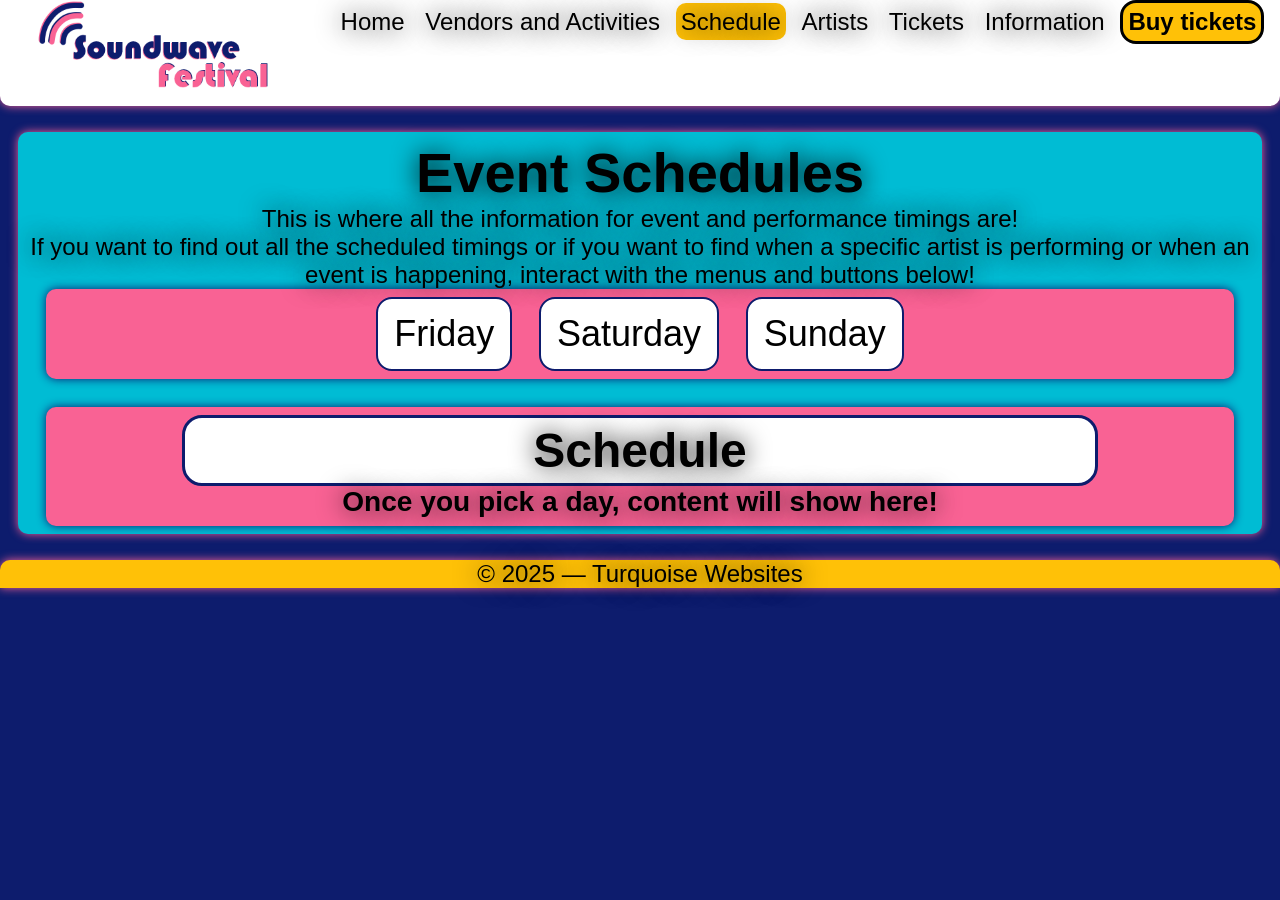
<file: html/schedule.html>
<!DOCTYPE html>
<html lang="en">
<head>
    <meta charset="UTF-8">
    <meta name="viewport" content="width=device-width, initial-scale=1.0">
    <link rel="icon" type="image/x-icon" href="img/logo1.png">
    <link rel="stylesheet" href="../css/style.css">
    <script src="../js/script.js"></script>
    <title>Soundwave Festival | Schedule</title>
</head>
<body>
    <header>
        <nav class="section-white">
            <div class="logo">
                <img src="img/event-logo.png" alt="logo">
            </div>
            <div class="hamburger-container">
                <div class="hamburger">
                    <!--checkbox-->
                    <input type="checkbox">

                    <!--3 spans-->
                    <span></span>
                    <span></span>
                    <span></span>

                    <!--menu items-->
                    <div class="hamburger-links">
                        <a href="index.html">Home</a><br>
                        <a href="activities.html">Vendors and Activities</a><br>
                        <a href="schedule.html" class="active-hamburger">Schedule</a><br>
                        <a href="artists-page.html">Artists</a><br>
                        <a href="tickets.html">Tickets</a><br>
                        <a href="contact-us.html">Information</a><br><br>
                        <a href="#" class="linkbutton"><strong>Buy tickets</strong></a>
                    </div>
                </div>
            </div>
            <div class="navbar">
                <a href="index.html">Home</a>
                <a href="activities.html">Vendors and Activities</a>
                <a href="schedule.html"  class="active-page">Schedule</a>
                <a href="artists-page.html">Artists</a>
                <a href="tickets.html">Tickets</a>
                <a href="contact-us.html">Information</a>
                <a href="#" class="linkbutton"><strong>Buy tickets</strong></a>
            </div>
        </nav>
    </header>
    <main>
        <section class="section-turquoise">
            <h1>Event Schedules</h1>
            <p>This is where all the information for event and performance timings are!</p>
            <p>If you want to find out all the scheduled timings or if you want to find when a specific artist is performing or when an event is happening, interact with the menus and buttons below!</p>
            <section class="section-pink">
                <div class="tab-container"><!--days-->
                    <button class="tablinks" onclick="openTab(event, 'friday')">Friday</button>
                    <button class="tablinks" onclick="openTab(event, 'saturday')">Saturday</button>
                    <button class="tablinks" onclick="openTab(event, 'sunday')">Sunday</button>
                </div>
            </section>
            <br>
            <section class="section-pink">
                <h2 class="bgtext">Schedule</h2>
                <h3>Once you pick a day, content will show here!</h3>
                <div class="tab-container">
                    <div id="friday" class="tabcontent"><!--stages-->
                        <h2>Activity Times</h2>
                        <div class="stage"> <!--it's not a stage view but i'm giving it this class to make the font as big as it is in the stage class-->
                            <p>10:00 - Raffle entry open</p>
                            <p>16:00 - Raffle entry closed</p>
                            <p>17:00 - Raffle winners announced</p>
                            <p><strong>Art workshop times:</strong></p>
                            <p>11:30, 13:30, 15:30, 18:00</p>
                            <p><strong>Capture The Flag times:</strong></p>
                            <p>12:00, 13:00, 14:00, 15:00, 16:00, 17:00, 18:00, 19:00, 20:00</p>
                        </div>
                        <br>
                        <h2 class="bgtext">Stage Timings</h2>
                        <p>Pick a stage for performance and show details!</p>
                        <br>
                        <button class="stagelinks" onclick="openDayTab(event, 'friday-main')">Main Stage</button>
                        <button class="stagelinks" onclick="openDayTab(event, 'friday-bigtop')">Big Top</button>
                        <button class="stagelinks" onclick="openDayTab(event, 'friday-promenade')">Promenade</button>
                    </div>
                    <div id="saturday" class="tabcontent"><!--stages-->
                        <h2>Activity Times</h2>
                        <div class="stage">
                            <p>10:00 - Raffle entry open</p>
                            <p>16:00 - Raffle entry closed</p>
                            <p>17:00 - Raffle winners announced</p>
                            <p><strong>Art workshop times:</strong></p>
                            <p>10:30, 12:30, 14:30, 16:30, 18:30</p>
                            <p><strong>Capture The Flag times:</strong></p>
                            <p>12:00, 13:00, 14:00, 15:00, 16:00, 17:00, 18:00, 19:00, 20:00</p>
                        </div>
                        <br>
                        <h2 class="bgtext">Stage Timings</h2>
                        <p>Pick a stage for performance and show details!</p>
                        <br>
                        <button class="stagelinks" onclick="openDayTab(event, 'saturday-main')">Main Stage</button>
                        <button class="stagelinks" onclick="openDayTab(event, 'saturday-bigtop')">Big Top</button>
                        <button class="stagelinks" onclick="openDayTab(event, 'saturday-promenade')">Promenade</button>
                    </div>
                    <div id="sunday" class="tabcontent"><!--stages-->
                        <h2>Activity Times</h2>
                        <div class="stage">
                            <p>10:00 - Raffle entry open</p>
                            <p>16:00 - Raffle entry closed</p>
                            <p>17:00 - Raffle winners announced</p>
                            <p><strong>Art workshop times:</strong></p>
                            <p>10:30, 12:30, 14:30, 16:30</p>
                            <p><strong>Capture The Flag times:</strong></p>
                            <p>12:00, 13:00, 14:00, 15:00, 16:00, 17:00, 18:00</p>
                        </div>
                        <br>
                        <h2 class="bgtext">Stage Timings</h2>
                        <p>Pick a stage for performance and show details!</p>
                        <br>
                        <button class="stagelinks" onclick="openDayTab(event, 'sunday-main')">Main Stage</button>
                        <button class="stagelinks" onclick="openDayTab(event, 'sunday-bigtop')">Big Top</button>
                        <button class="stagelinks" onclick="openDayTab(event, 'sunday-promenade')">Promenade</button>
                    </div>
                </div>

                <div id="friday-main" class="stagecontent"><!--mainstage-->
                    <div class="stage">
                        <p>11:45 - [Music]</p>
                        <p>13:30 - [Music]</p>
                        <p>15:30 - [Music]</p>
                        <p>17:00 - [Music]</p>
                        <p>19:30 - [Music]</p>
                        <p>21:00 - [Music]</p>
                        <p>22:30 - [Music]</p>
                        <p>23:15 - [Music]</p>
                    </div>
                </div>
                <div id="friday-bigtop" class="stagecontent"><!--bigtop-->
                    <div class="stage">
                        <p>12:00 - [Music]</p>
                        <p>13:00 - [Show]</p>
                        <p>13:30 - [Show]</p>
                        <p>14:00 - [Music]</p>
                        <p>15:00 - [Music]</p>
                        <p>16:00 - [Music]</p>
                        <p>16:45 - [Music]</p>
                        <p>17:30 - [Music]</p>
                        <p>19:00 - [Music]</p>
                        <p>21:30 - [Music]</p>
                        <p>23:00 - [Music]</p>
                    </div>
                </div>
                <div id="friday-promenade" class="stagecontent"><!--promenade-->
                    <div class="stage">
                        <p>11:45 - [Music]</p>
                        <p>13:00 - [Show]</p>
                        <p>13:30 - [Music]</p>
                        <p>14:30 - [Music]</p>
                        <p>16:00 - [Show]</p>
                        <p>17:30 - [Music]</p>
                        <p>18:45 - [Music]</p>
                        <p>20:00 - [Music]</p>
                        <p>21:30 - [Music]</p>
                        <p>23:00 - [Music]</p>
                    </div>
                </div>
                <div id="saturday-main" class="stagecontent"><!--mainstage-->
                    <div class="stage">
                        <p>00:15 - [Music]</p>
                        <p>01:15 - [Music]</p>
                        <p>02:30 - [Music]</p>
                        <p>12:00 - [Music]</p>
                        <p>13:00 - [Music]</p>
                        <p>14:30 - [Music]</p>
                        <p>16:00 - [Music]</p>
                        <p>17:45 - [Music]</p>
                        <p>20:00 - [Music]</p>
                        <p>21:30 - [Music]</p>
                        <p>23:00 - [Music]</p>
                    </div>
                </div>
                <div id="saturday-bigtop" class="stagecontent"><!--bigtop-->
                    <div class="stage">
                        <p>00:30- [Music]</p>
                        <p>02:00 - [Music]</p>
                        <p>03:00 - [Music]</p>
                        <p>12:00 - [Show]</p>
                        <p>12:30 - [Music]</p>
                        <p>13:00 - [Music]</p>
                        <p>14:00 - [Show]</p>
                        <p>15:00 - [Music]</p>
                        <p>16:30 - [Music]</p>
                        <p>17:15 - [Music]</p>
                        <p>18:45 - [Music]</p>
                        <p>20:15 - [Music]</p>
                        <p>21:00 - [Music]</p>
                        <p>22:30 - [Music]</p>
                    </div>
                </div>
                <div id="saturday-promenade" class="stagecontent"><!--promenade-->
                    <div class="stage">
                        <p>00:30 - [Music]</p>
                        <p>02:00 - [Music]</p>
                        <p>11:30 - [Music]</p>
                        <p>12:30 - [Show]</p>
                        <p>13:00 - [Music]</p>
                        <p>14:00 - [Show]</p>
                        <p>14:30 - [Music]</p>
                        <p>15:45 - [Show] </p>
                        <p>16:15 - [Music]</p>
                        <p>17:30 - [Music]</p>
                        <p>19:00 - [Music]</p>
                        <p>20:30 - [Music]</p>
                        <p>22:00 - [Music]</p>
                        <p>23:30 - [Music]</p>
                    </div>
                </div>
                <div id="sunday-main" class="stagecontent"><!--mainstage-->
                    <div class="stage">
                        <p>00:30 - [Music]</p>
                        <p>02:00 - [Music]</p>
                        <p>03:15 - [Music]</p>
                        <p>13:00 - [Music]</p>
                        <p>14:30 - [Music]</p>
                        <p>16:00 - [Music]</p>
                        <p>17:30 - [Music]</p>
                        <p>19:00 - [Music]</p>
                        <p>20:45 - [Music]</p>
                        <p>22:00 - [Music]</p>
                        <p>23:15 - [Music]</p>
                    </div>
                </div>
                <div id="sunday-bigtop" class="stagecontent"><!--bigtop-->
                    <div class="stage">
                        <p>00:30 - [Music]</p>
                        <p>01:30 - [Music]</p>
                        <p>02:45 - [Music]</p>
                        <p>11:00 - [Music]</p>
                        <p>12:30 - [Show]</p>
                        <p>13:00 - [Music]</p>
                        <p>13:30 - [Show]</p>
                        <p>14:30 - [Music]</p>
                        <p>16:00 - [Music]</p>
                        <p>17:30 - [Music]</p>
                        <p>18:45 - [Music]</p>
                        <p>20:15 - [Music]</p>
                        <p>21:45 - [Music]</p>
                        <p>22:45 - [Music]</p>
                    </div>
                </div>
                <div id="sunday-promenade" class="stagecontent"><!--promenade-->
                    <div class="stage">
                        <p>01:00 - [Music]</p>
                        <p>11:30 - [Music]</p>
                        <p>13:00 - [Music]</p>
                        <p>13:30 - [Show]</p>
                        <p>14:00 - [Show]</p>
                        <p>14:30 - [Music]</p>
                        <p>15:00 - [Music]</p>
                        <p>15:30 - [Music]</p>
                        <p>17:00 - [Music]</p>
                        <p>18:00 - [Music]</p>
                        <p>19:00 - [Music]</p>
                        <p>20:00 - [Music]</p>
                        <p>21:00 - [Music]</p>
                        <p>22:00 - [Music]</p>
                    </div>
                </div>
                <!--main stage artists: 30-->
                <!--big top artists: 33-->
                <!--promenade artists: 31-->
            </section>
        </section>
    </main>
    <footer class="section-yellow">
        
        <span>&copy; 2025 &mdash; Turquoise Websites</span>
    </footer>
</body>
</html>
</file>
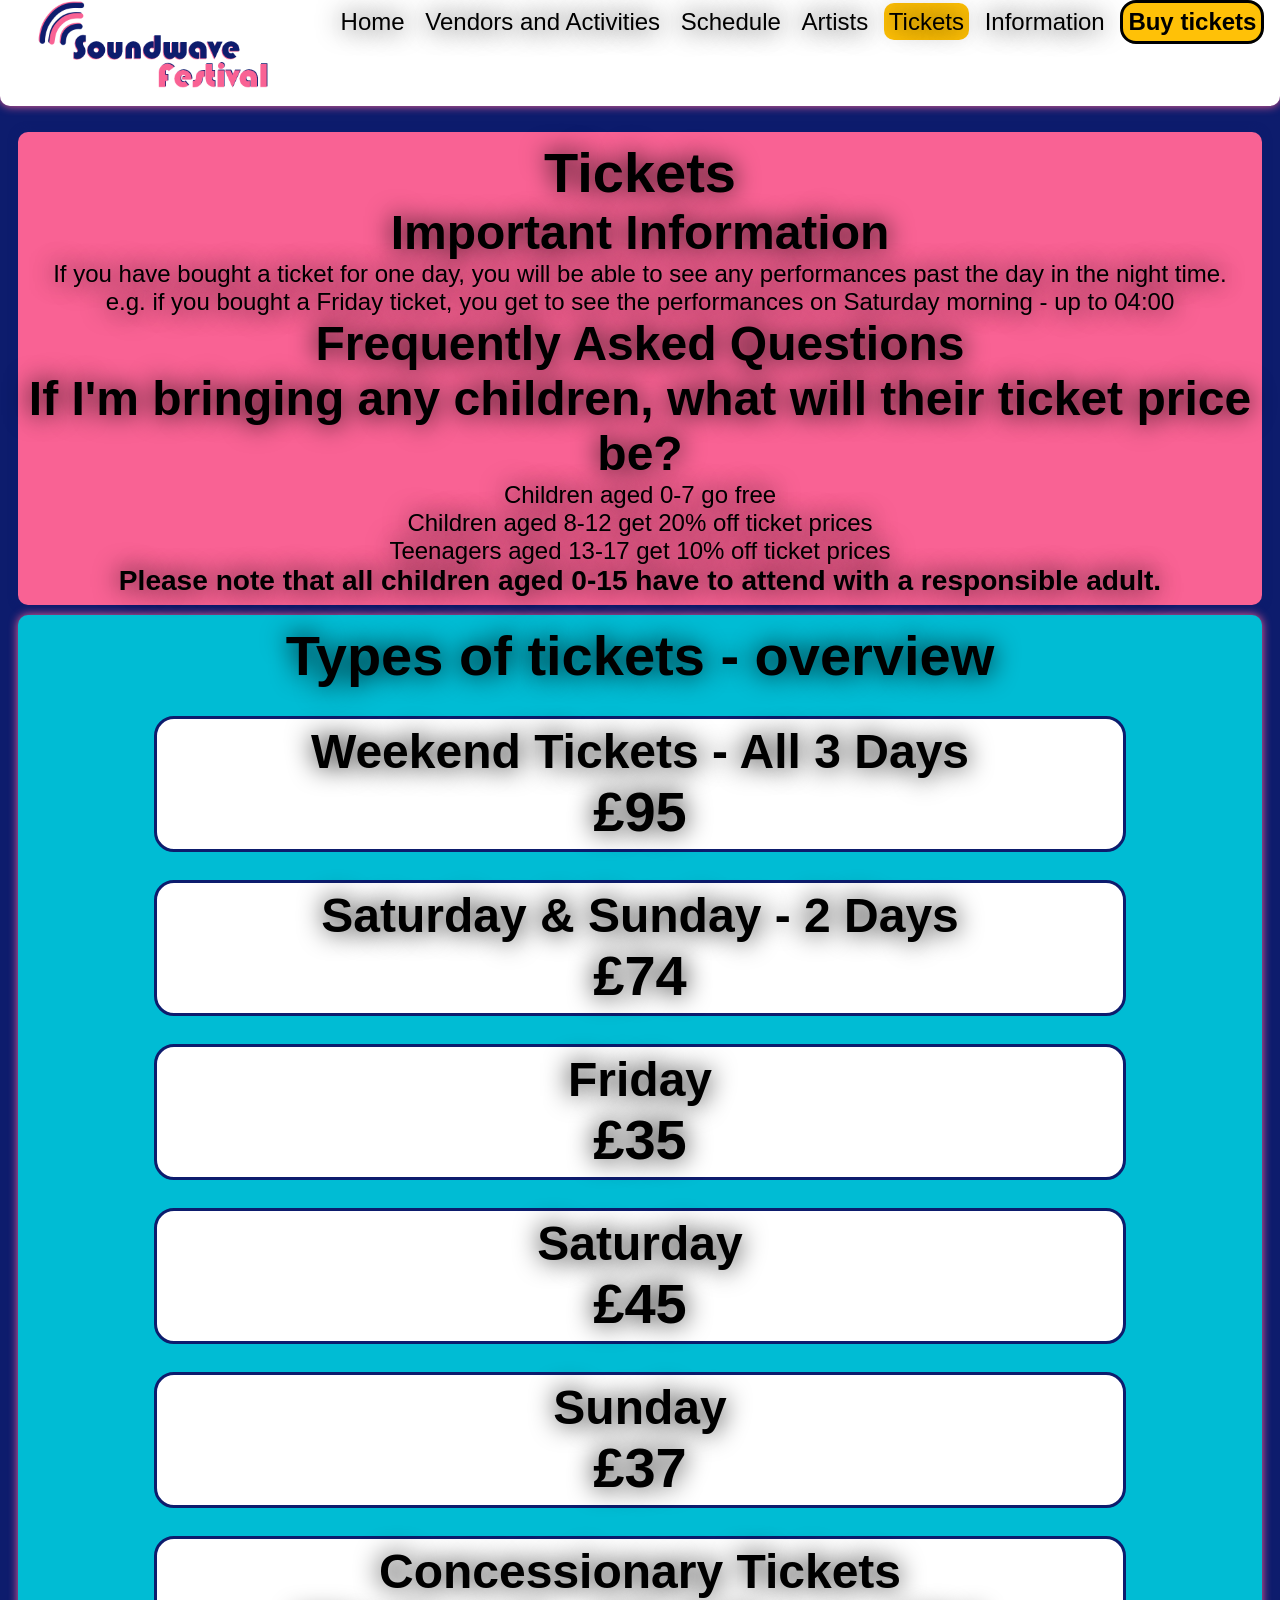
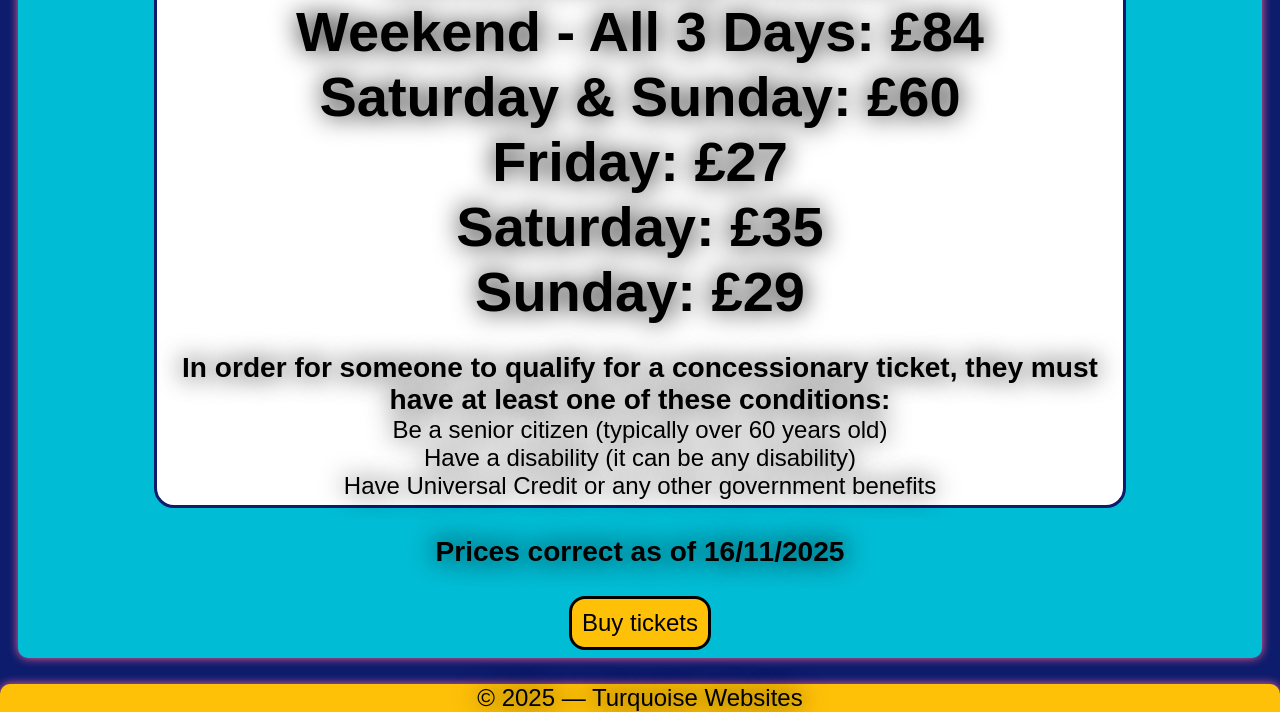
<file: html/tickets.html>
<!DOCTYPE html>
<html lang="en">
<head>
    <meta charset="UTF-8">
    <meta name="viewport" content="width=device-width, initial-scale=1.0">
    <link rel="icon" type="image/x-icon" href="img/logo1.png">
    <link rel="stylesheet" href="../css/style.css">
    <script src="../js/script.js"></script>
    <title>Soundwave Festival | Tickets</title>
</head>
<body>
    <header>
        <nav class="section-white">
            <div class="logo">
                <img src="img/event-logo.png" alt="logo">
            </div>
            <div class="hamburger-container">
                <div class="hamburger">
                    <!--checkbox-->
                    <input type="checkbox">

                    <!--3 spans-->
                    <span></span>
                    <span></span>
                    <span></span>

                    <!--menu items-->
                    <div class="hamburger-links">
                        <a href="index.html">Home</a><br>
                        <a href="activities.html">Vendors and Activities</a><br>
                        <a href="schedule.html">Schedule</a><br>
                        <a href="artists-page.html">Artists</a><br>
                        <a href="tickets.html" class="active-hamburger">Tickets</a><br>
                        <a href="contact-us.html">Information</a><br><br>
                        <a href="#" class="linkbutton"><strong>Buy tickets</strong></a>
                    </div>
                </div>
            </div>
            <div class="navbar">
                <a href="index.html">Home</a>
                <a href="activities.html">Vendors and Activities</a>
                <a href="schedule.html">Schedule</a>
                <a href="artists-page.html">Artists</a>
                <a href="tickets.html" class="active-page">Tickets</a>
                <a href="contact-us.html">Information</a>
                <a href="#" class="linkbutton"><strong>Buy tickets</strong></a>
            </div>
        </nav>
    </header>
    <main>
        <section class="section-pink">
            <h1>Tickets</h1>
            <h2>Important Information</h2>
            <p>If you have bought a ticket for one day, you will be able to see any performances past the day in the night time.</p>
            <p>e.g. if you bought a Friday ticket, you get to see the performances on Saturday morning - up to 04:00</p>
            <h2>Frequently Asked Questions</h2>
            <h2>If I'm bringing any children, what will their ticket price be?</h2>
            <p>Children aged 0-7 go free</p>
            <p>Children aged 8-12 get 20% off ticket prices</p>
            <p>Teenagers aged 13-17 get 10% off ticket prices</p>
            <h3>Please note that all children aged 0-15 have to attend with a responsible adult.</h3>
        </section>

        <section class="section-turquoise">
            <h1>Types of tickets - overview</h1>
            <br>
            <div class="bgtext">
                <h2>Weekend Tickets - All 3 Days</h2>
                <h1>£95</h1>
                <p></p>
            </div><br>
            <div class="bgtext">
                <h2>Saturday & Sunday - 2 Days</h2>
                <h1>£74</h1>
                <p></p>
            </div><br>
            <div class="bgtext">
                <h2>Friday</h2>
                <h1>£35</h1>
            </div><br>
            <div class="bgtext">
                <h2>Saturday</h2>
                <h1>£45</h1>
            </div><br>
            <div class="bgtext">
                <h2>Sunday</h2>
                <h1>£37</h1>
            </div><br>
            <div class="bgtext">
                <h2>Concessionary Tickets</h2>
                <h1>Weekend - All 3 Days: £84</h1>
                <h1>Saturday & Sunday: £60</h1>
                <h1>Friday: £27</h1>
                <h1>Saturday: £35</h1>
                <h1>Sunday: £29</h1>
                <br>
                <h3>In order for someone to qualify for a concessionary ticket, they must have at least one of these conditions:</h3>
                <ul>
                    <li>Be a senior citizen &#40;typically over 60 years old&#41;</li>
                    <li>Have a disability &#40;it can be any disability&#41;</li>
                    <li>Have Universal Credit or any other government benefits</li>
                </ul>
            </div><br>
            <h3>Prices correct as of 16/11/2025</h3>
            <br>
            <div class="linkbutton">
                <a href="#">Buy tickets</a>
            </div>
        </section>
    </main>
    <footer class="section-yellow">
        <span>&copy; 2025 &mdash; Turquoise Websites</span>
    </footer>
</body>
</html>
</file>
<file: css/style.css>
* { /*these parameters apply to ALL elements on page*/
    font-family: "Stack Sans Headline", "Stack Sans Text", Arial, Helvetica, sans-serif;
    margin: 0;
    padding: 0;
    box-sizing: border-box;
    text-align: center; /*for my layout it is efficient to keep everything centered*/
    text-decoration: none;
    border-radius: 10px; /*every element has a border radius of 10 pixels or more, this is so every element will be rounded*/
}

/*background and element colour configuration using variables - this is more efficient than manually placing hex code colours on everything, because it saves time on having to go back and check for exact colour coordinates*/
:root {
    --yellow: #ffc107; /*element colour, mostly for buttons*/
    --darkyellow: #b8952e; /*only applied to hover element of buttons with the "yellow" variable*/
    --turquoise: #00bcd4; /*element colour*/
    --blue: #0d1c6d; /*background colour*/
    --pink: #f96294; /*element colour*/
    --white: #fff; /*navbar and "text box" colour*/
    --grey: #c4c4c4; /*only used for boxes in the contact form*/
    --black: #000; /*text and activated button colour*/
}

/*configuration for non-class elements - applies everywhere except for elements that have exceptions*/
body {
    background-color: var(--blue);
    color: var(--black);
    font-size: 1.5em;
    text-shadow: 0 0 26px var(--black);
}

h1 {
    font-size: 3.5rem;
}

h2 {
    font-size: 3rem;
}

a {
    color: var(--black);
}

li {
    list-style: none;
}

textarea {
    resize: none;
}

/*navbar configuration*/

nav {
    display: grid;
    grid-template-columns: 1fr 3fr;
    border-top-left-radius: 0;
    border-top-right-radius: 0;
}

.hamburger-container {
    display: none;
}

.navbar { /*navbar class that just contains the page links - separates the rest of the nav*/
    display: block;
}

.navbar a {
    margin: 0 5px 0;
    padding: 5px;
}

.navbar a:hover {
    background-color: var(--yellow);
}

.navbar a:active {
    background-color: var(--darkyellow);
}

nav img { /*event logo*/
    height: 100px;
}

/*footer*/

footer {
    border-bottom-left-radius: 0;
    border-bottom-right-radius: 0;
}

/*main - margin configuration gives more space for blue background on top, and left and right sides*/
/*top and bottom margin of 26px is to separate the navbar and footer away from main elements*/
/*left and right margin of 18px is to prevent the "section" elements from touching the left and right side*/

main {
    margin: 26px 18px;
}

nav, section, footer {
    box-shadow: 0 0 10px var(--pink);
}

/*section elements - section classes configure background colours*/

section {
    margin: 10px 0;
    padding: 8px;
}

section > section {
    margin: 0 20px;
}

.section-yellow {
    background-color: var(--yellow);
}

.section-turquoise {
    background-color: var(--turquoise);
}

.section-pink {
    background-color: var(--pink);
    box-shadow: 0 0 10px var(--blue);
}

.section-white {
    background-color: var(--white);
}

.bgtext {
    background-color: var(--white);
    border: 3px solid var(--blue);
    border-radius: 20px;
    margin: 0 10vw 0; /*vw is used instead of px to automatically center element in the middle - leaving space on left and right*/
    padding: 5px;
}

.linkbutton {
    display: inline-block;
    background-color: var(--yellow);
    text-shadow: none;
    padding: 10px;
    border: 3px solid;
    border-radius: 16px;
}

.linkbutton:hover {
    background-color: var(--darkyellow);
}

/**/
.active-page {
    background-color: var(--yellow);
}

.gallery {
    display: flex;
    flex-wrap: wrap;
    justify-content: space-evenly;
    margin: 10px 0 0;
}

.artist-gallery {
    display: flex;
    flex-wrap: wrap;
    justify-content: center;
}

.gallery img {
    width: 500px;
    height: 400px;
    object-fit: cover;
    margin: 0 0 10px 0;
}

.artist-gallery img {
    width: 200px;
    height: 200px;
    margin: 10px;
}

.artist-gallery span {
    display: block;
}

/*tablinks*/

.tab-container {
    overflow: hidden;
}

.tab-container button {
    background-color: var(--white);
    font-size: 2.25rem;
    border: 2px solid var(--blue);
    border-radius: 16px;
    outline: none;
    cursor: pointer;
    margin: 0 10px 0;
    padding: 14px 16px;
}

.tab-container button:hover, .tab-container button.active {
    background-color: var(--black);
    border: none;
    padding: 14px 18px;
    color: var(--white);
}

.tabcontent, .stagecontent {
    display: none;
    padding: 6px 12px;
}

#location {
    height: 60vh;
    max-width: 60vw;
    object-fit: cover;
}

#email-text {
    font-size: 2.5rem;
}

.socialpages img {
    width: 150px;
    height: 150px;
    margin: 15px;
}

#contact-buttons {
    display: flex;
    flex-wrap: wrap;
    justify-content: center;
}

#contact-buttons button {
    margin: 5px;
}

/*form*/

/*grid-area configuration*/
#nametext {grid-area: nametext;}
#name {grid-area: name;}
#emailtext {grid-area: emailtext;}
#email {grid-area: email;}
#contact-numbertext {grid-area: numbertext;}
#contact-number {grid-area: number;}
#messagetext {grid-area: messagetext;}
#message {grid-area: message;}
#error {grid-area: error;}
#submit {grid-area: submit;}

/*grid configuration*/

.form-container form {
    background-color: var(--white);
    border: 3px solid var(--blue);
    display: grid;
    grid-template-columns: 1fr 1fr;
    grid-template-rows: auto;
    grid-template-areas: "nametext nametext"
    "name name"
    "emailtext emailtext"
    "email email"
    "numbertext numbertext"
    "number number"
    "messagetext messagetext"
    "message message"
    "error submit";
    padding: 10px;
}

.form-container label {
    font-size: 1.5em;
    text-align: left;
    margin: 10px;
}

.form-container input, textarea {
    font-size: 1.1em;
    background-color: var(--grey);
    border: 2px solid;
    padding: 5px;
}

.form-container textarea {
    height: 300px;
}

#submit {
    background-color: var(--yellow);
    margin: 20px 0 0;
    font-size: 1.5em;
}

/*media queries*/

@media only screen and (max-width: 1398px) {
    .navbar a {
        margin: 0 2px 0;
        padding: 5px;
    }
}

@media only screen and (min-width: 768px) and (max-width: 1046px) {

    .gallery img {
        max-width: 350px;
        max-height: 350px;
    }
}

@media only screen and (max-width: 768px) { /*phone - landscape*/

    body {
        font-size: 1.25em;
    }

    h1 {
        font-size: 2.5rem;
    }

    h2 {
        font-size: 2rem;
    }

    nav img {
        width: 300px;
        margin: 0 0 0 80px;
    }

    .navbar {
        display: none;
    }

    .bgtext {
        margin: 0;
    }

    /*hamburger menu*/

    .hamburger-container {
        display: block;
        position: fixed;
        pointer-events: none; /*this has to be on "none" otherwise buttons on specific pages will be unable to be hovered and clicked*/
    }

    .hamburger {
        z-index: 1;
    }
    
    .hamburger input[type="checkbox"] {
        display: block;
        position: absolute;
        width: 40px;
        height: 32px;
        cursor: pointer;
        pointer-events: auto; /*this is turned on so hamburger can be clickable - otherwise it won't click*/
        z-index: 3;
        opacity: 0;
    }
    
    .hamburger span {
        display: block;
        position: relative;
        top: 12px;
        width: 33px;
        height: 4px;
        background-color: var(--white);
        border: 1px solid var(--black);
        border-radius: 10px;
        margin: 5px 5px;
        transform-origin: 4px;
        z-index: 2;
    }
    
    .hamburger input:checked ~ span {
        opacity: 1;
        transform: rotate(45deg);
    }
    
    .hamburger input:checked ~ span:nth-last-child(3) {
        opacity: 0;
    }
    
    .hamburger input:checked ~ span:nth-last-child(2) {
        transform: rotate(-45deg);
    }
    
    .hamburger-links {
        background-color: var(--white);
        min-height: 50px;
        min-width: 350px;
        font-size: 2em;
        list-style: none;
        border: 2px solid var(--black);
        border-radius: 10px;
        margin: -100px -45px -55px;
        padding: 125px 50px 65px;
        transform: translate(-100%, 0);
        transition: transform 0.5s cubic-bezier(0.77, 0.2, 0.05, 1.0);
    }
    
    .hamburger-links a {
        color: var(--black);
        float: left;
        padding: 0 10px 0;
        pointer-events: auto; /*turned on so links are clickable*/
    }

    .hamburger-links a:hover {
        background-color: var(--yellow);
        padding: 0 10px 0;
    }
    
    .hamburger input:checked ~ div {
        transform: none;
    }

    .active-hamburger, .active-hamburger:hover {
        background-color: var(--yellow);
    }

    .gallery {
        justify-content: space-evenly;
    }

    .gallery img {
        max-width: 300px;
        max-height: 300px;
    }

    .tab-container button {
        font-size: 16px;
        margin: 0;
    }

    .stage p {
        font-size: 1.5em;
    }

    .artist-gallery img {
        width: 100px;
        height: 100px;
    }

    .socialpages img {
        width: 50px;
        height: 50px;
        margin: 5px;
    }

    #contact-buttons button {
        width: 200px;
    }

    label {
        text-align: center;
    }

}

@media only screen and (max-width: 666px) { /*big phone - portrait*/

    body {
        font-size: 1em;
    }

    h1 {
        font-size: 2.25rem;
    }

    h2 {
        font-size: 1.75rem;
    }

    .tab-container button {
        font-size: 14px;
    }

    #email-text {
        font-size: 2rem;
    }

}

@media only screen and (max-width: 382px) { /*phone - portrait*/

    main {
        margin: 26px 15px;
    }

    h1 {
        font-size: 2rem;
    }

    h2 {
        font-size: 1.5rem;
    }
    nav img {
        max-width: 150px;
        max-height: 50px;
    }

    .hamburger-links, .hamburger-links a {
        font-size: 1.5rem;
    }

    .gallery img {
        max-width: 150px;
        max-height: 150px;
    }

    #email-text {
        font-size: 1.5rem;
    }
}

@media only screen and (max-width: 280px) {

    .hamburger-links a {
        font-size: 1.25rem;
    }
}
</file>
